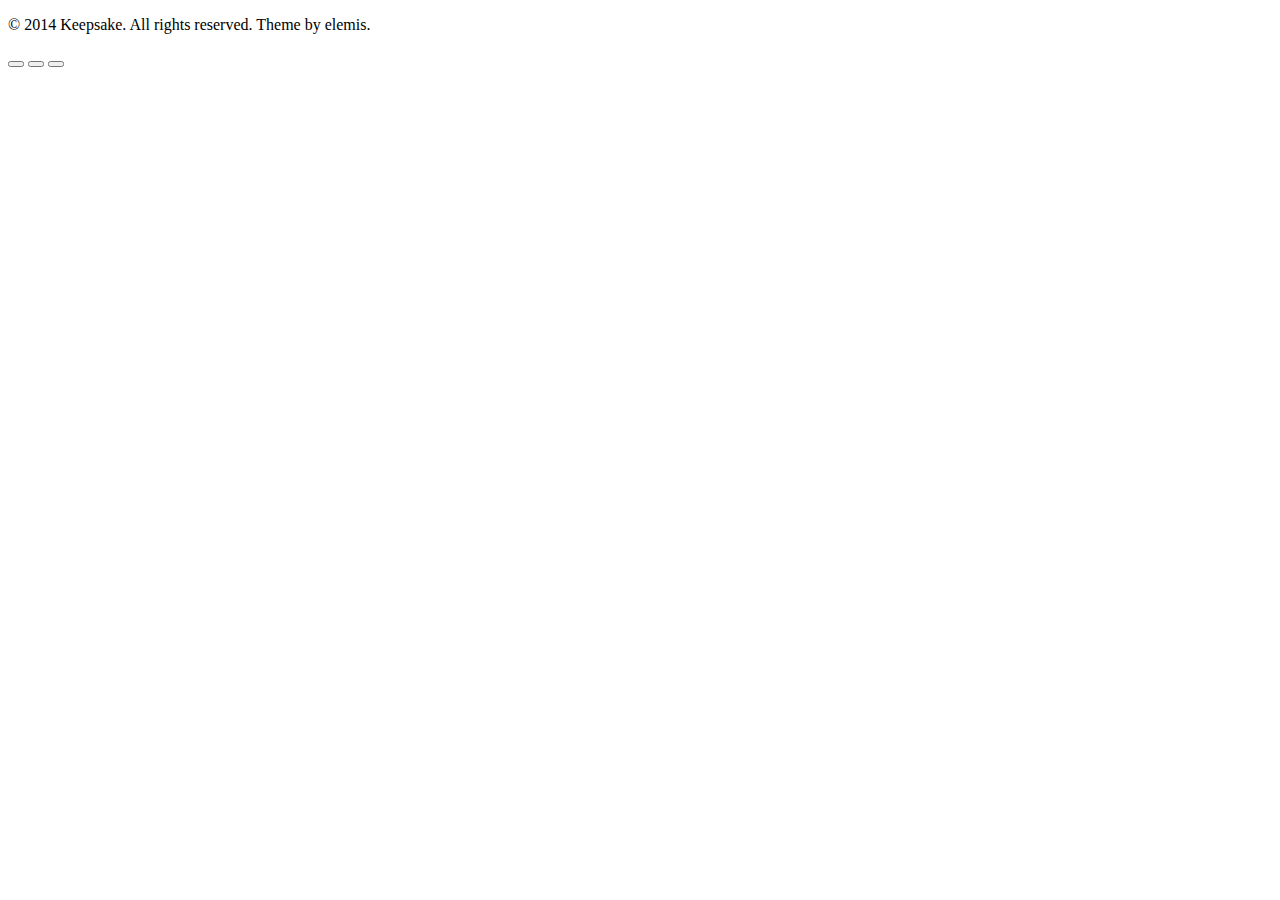
<file: index.footer.partial.html>
<!doctype html>
<html lang="en">
  <head>
    <meta charset="UTF-8" />
    <meta
      name="viewport"
      content="width=device-width, user-scalable=no, initial-scale=1.0, maximum-scale=1.0, minimum-scale=1.0"
    />
    <meta http-equiv="X-UA-Compatible" content="ie=edge" />
    <title>Document</title>
  </head>
  <body>
    <section class="footer">
      <div class="footer__main-container">
        <div class="footer__copyright-container">
          <p class="footer__copyright-text">
            &copy; 2014 Keepsake. All rights reserved. Theme by elemis.
          </p>
        </div>
        <div class="footer__socials-container">
          <button class="footer__socials-btn">
            <a class="footer__socials-btn-link" href="#"></a>
          </button>
          <button class="footer__socials-btn">
            <a class="footer__socials-btn-link" href="#"></a>
          </button>
          <button class="footer__socials-btn">
            <a class="footer__socials-btn-link" href="#"></a>
          </button>
        </div>
      </div>
    </section>
  </body>
</html>
</file>
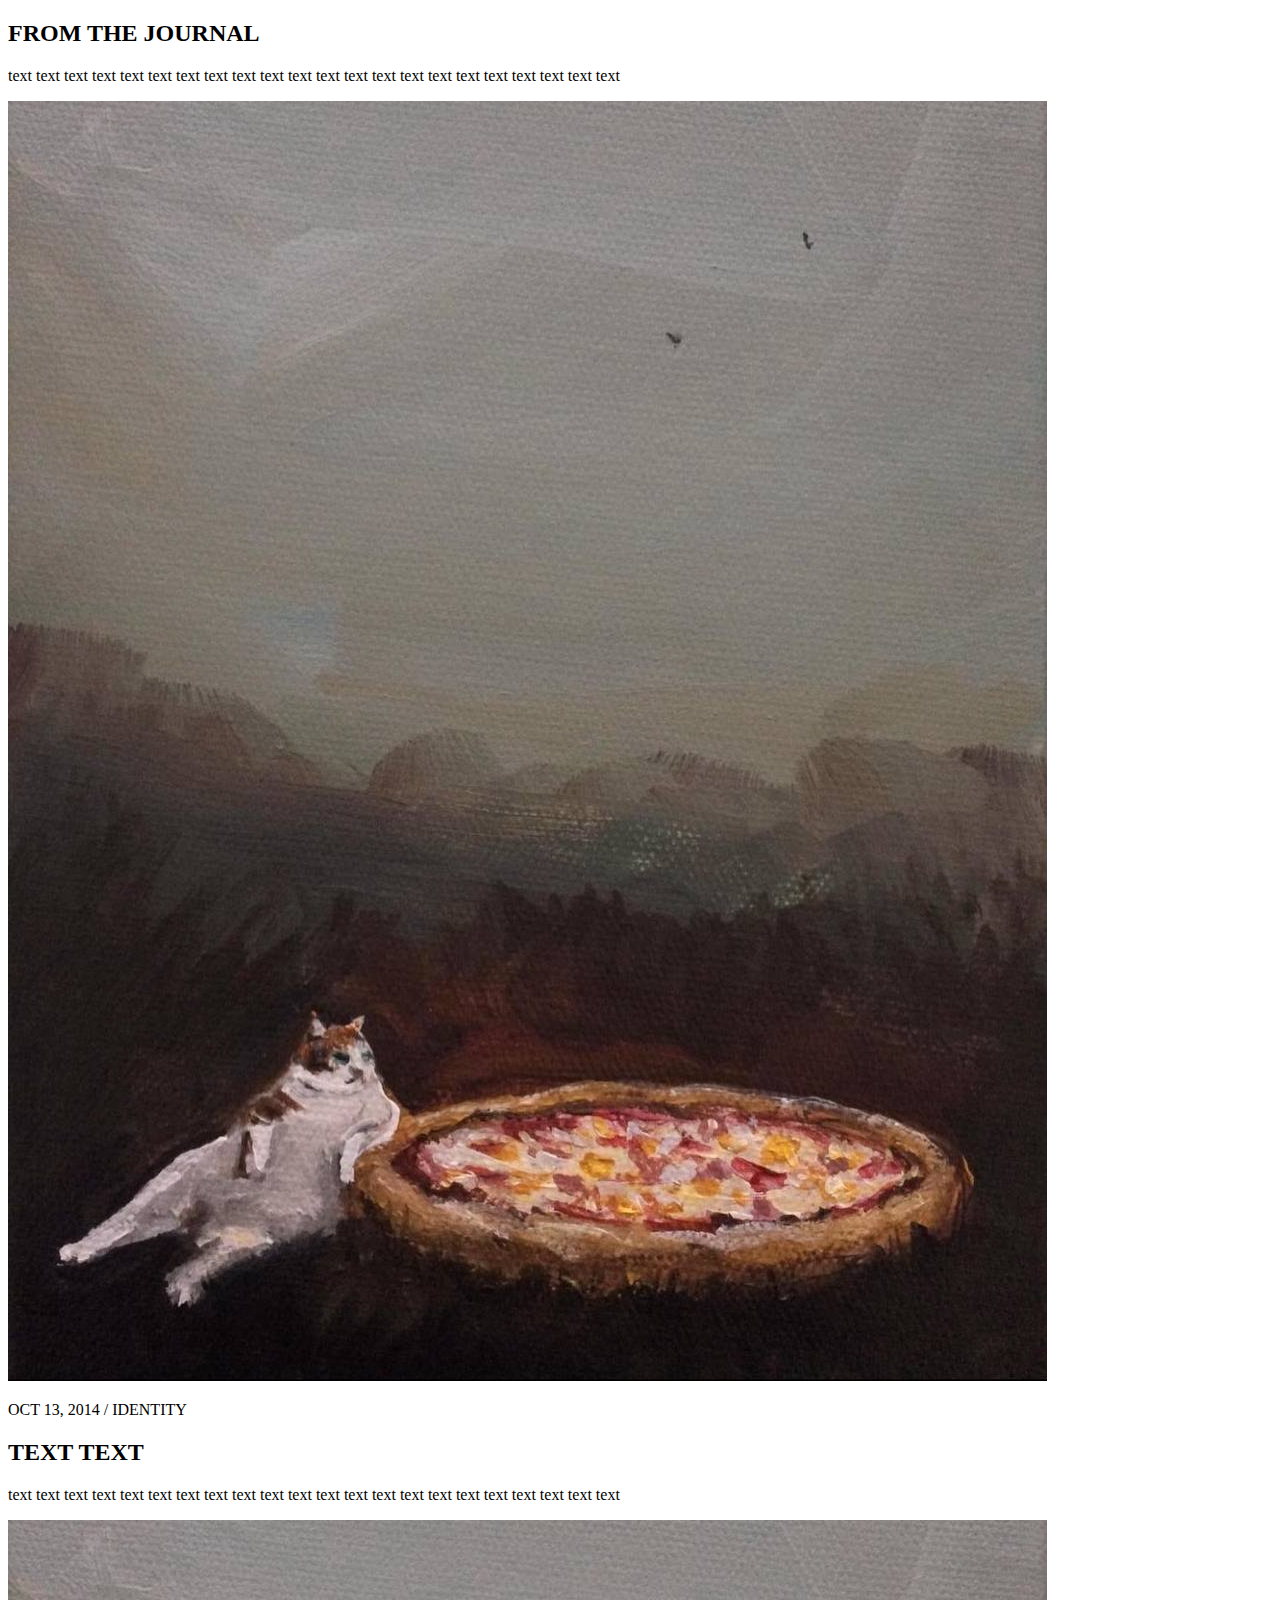
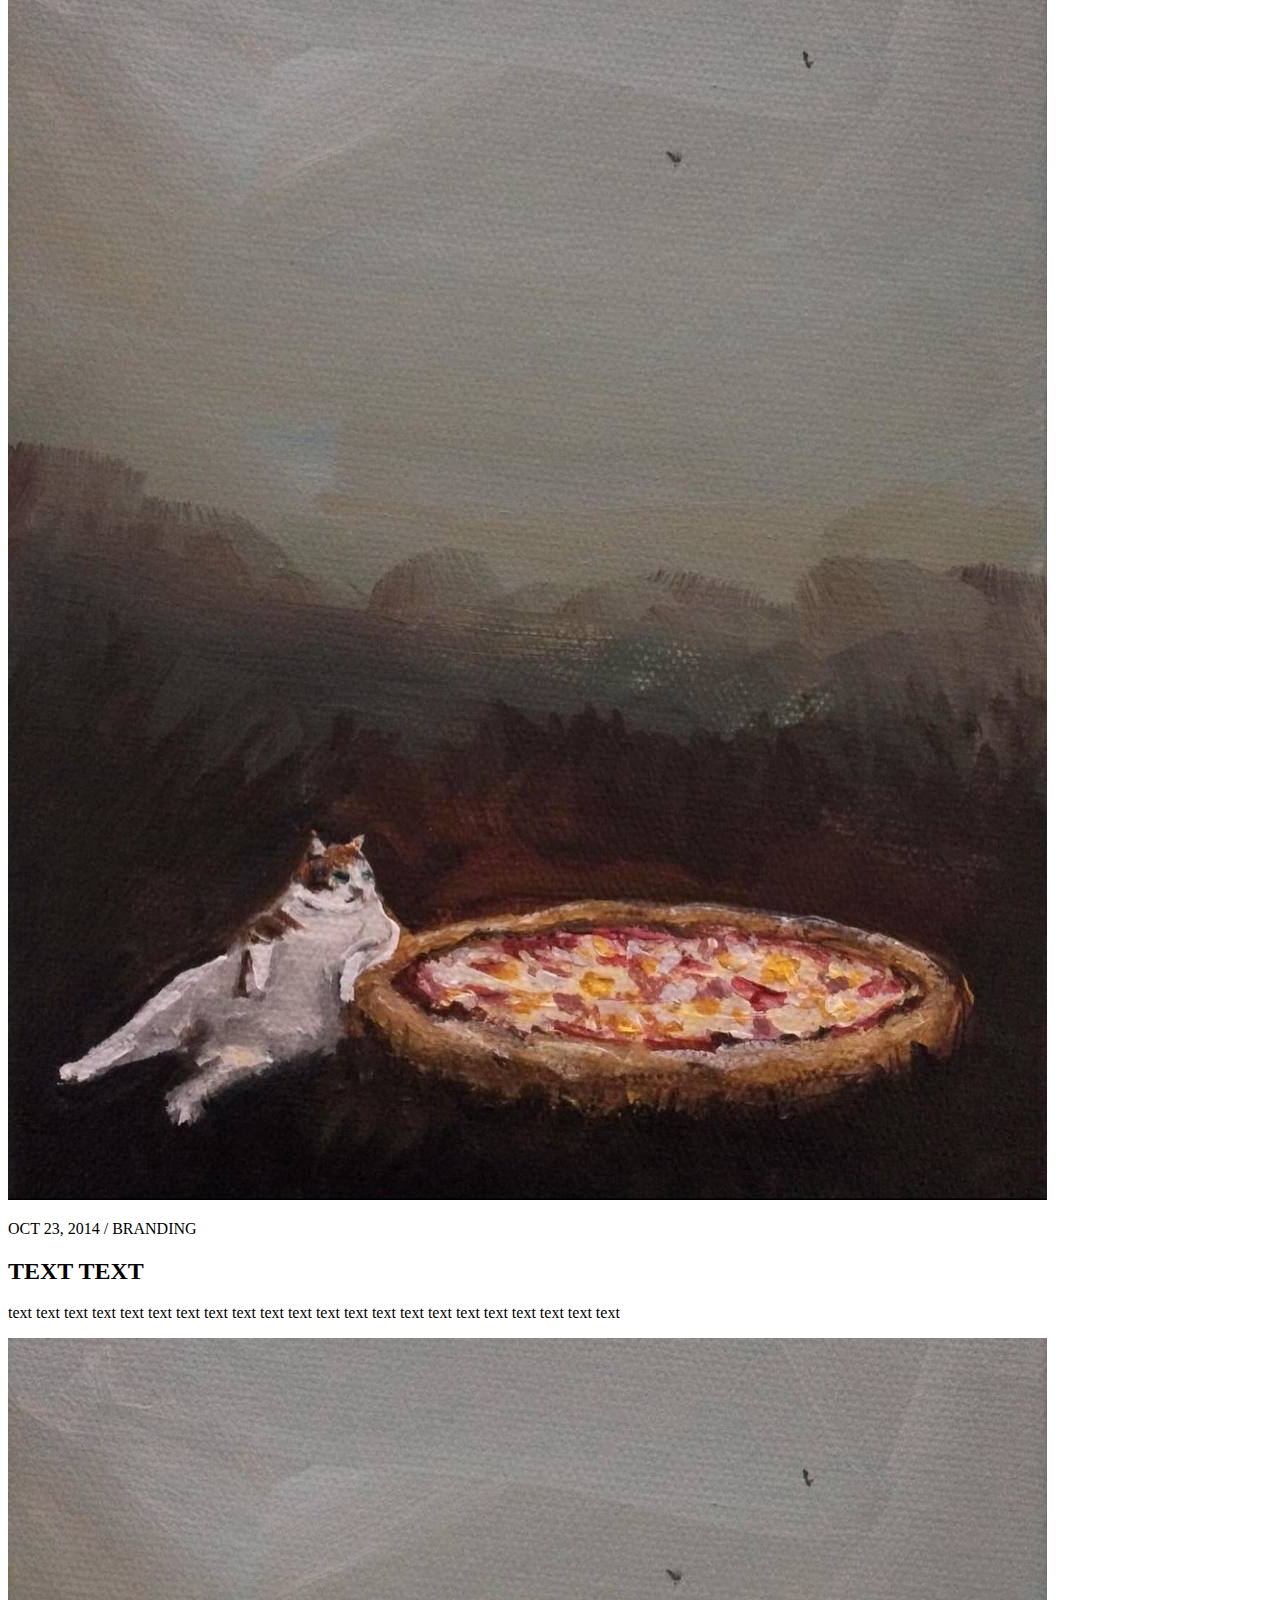
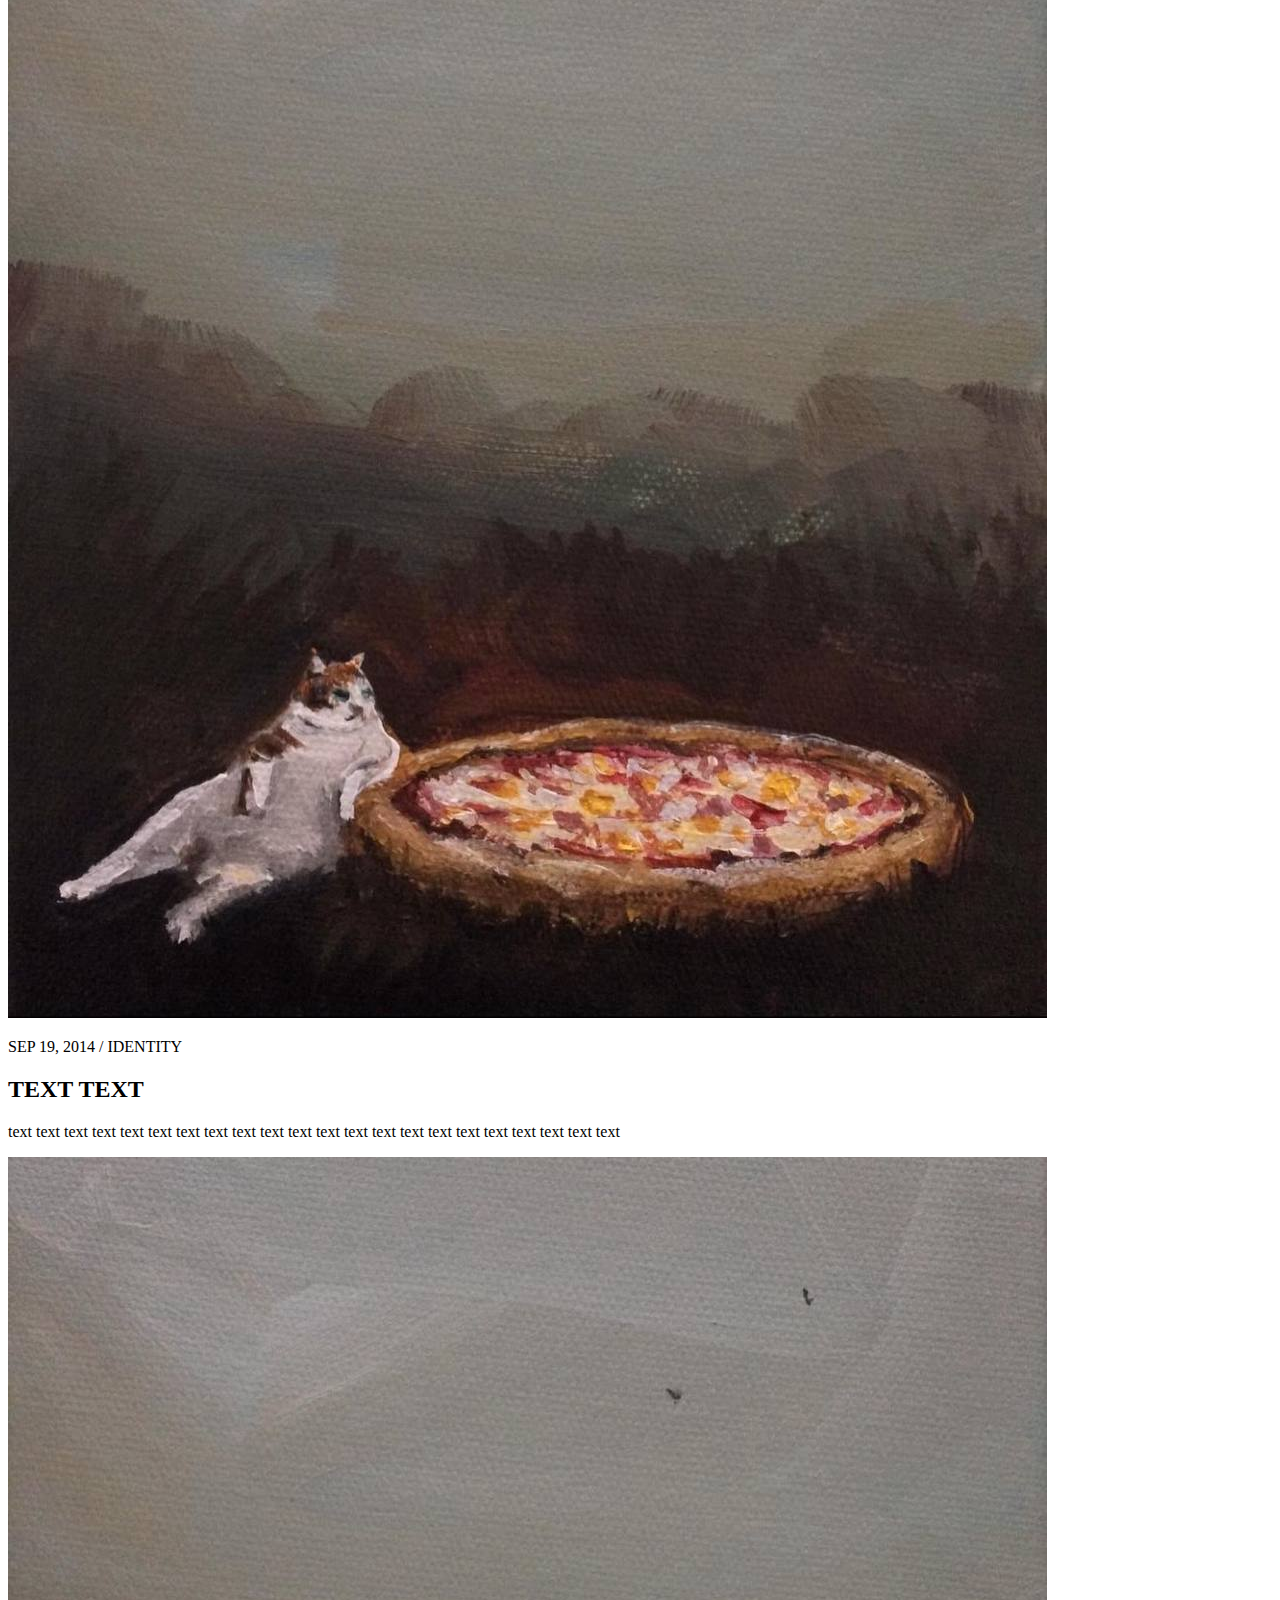
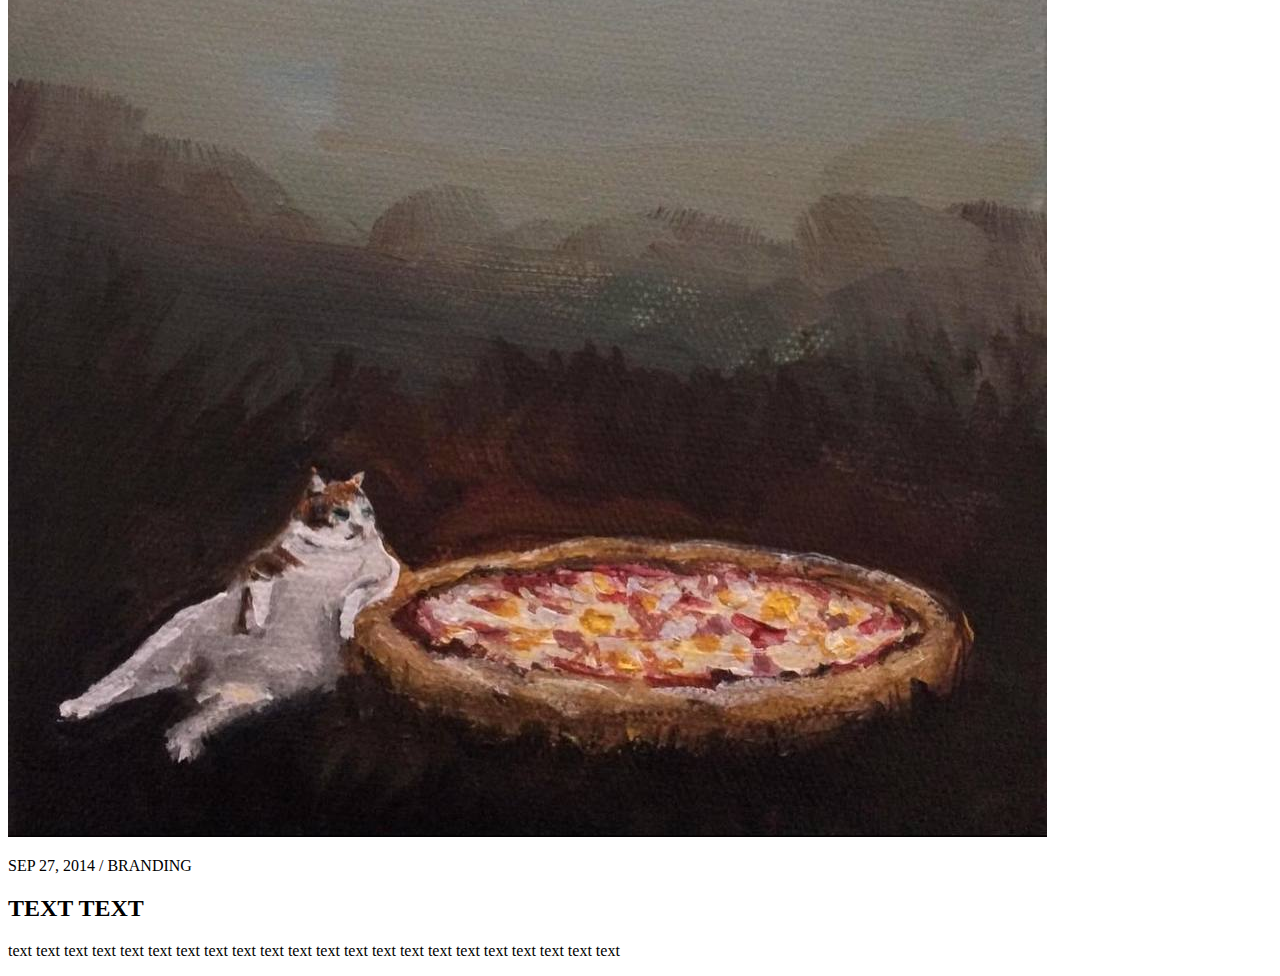
<file: index.from-the-journal.partial.html>
<!doctype html>
<html lang="en">
  <head>
    <meta charset="UTF-8" />
    <meta
      name="viewport"
      content="width=device-width, user-scalable=no, initial-scale=1.0, maximum-scale=1.0, minimum-scale=1.0"
    />
    <meta http-equiv="X-UA-Compatible" content="ie=edge" />
    <title>Document</title>
  </head>
  <body>
    <section class="from-the-journal">
      <div class="from-the-journal__main-container">
        <div class="from-the-journal__text-container">
          <h2 class="from-the-journal__main-text">FROM THE JOURNAL</h2>
          <p class="from-the-journal__secondary-text">
            text text text text text text text text text text text text text text
            text text text text text text text text
          </p>
        </div>

        <div class="from-the-journal__cards-container">
          <div class="from-the-journal__card-inner-container">
            <img class="from-the-journal__card-image" src="pictures/pizza-cat.jpg" alt="card-img" />
            <div class="from-the-journal__card-inner-inner-container">
              <p class="from-the-journal__card-inner-inner-date">
                OCT 13, 2014 / IDENTITY
              </p>
              <h2 class="from-the-journal__card-inner-inner-title">TEXT TEXT</h2>
              <p class="from-the-journal__card-inner-inner-subtitle">
                text text text text text text text text text text text text text
                text text text text text text text text text
              </p>
            </div>
          </div>
          <div class="from-the-journal__card-inner-container">
            <img class="from-the-journal__card-image" src="pictures/pizza-cat.jpg" alt="card-img" />
            <div class="from-the-journal__card-inner-inner-container">
              <p class="from-the-journal__card-inner-inner-date">
                OCT 23, 2014 / BRANDING
              </p>
              <h2 class="from-the-journal__card-inner-inner-title">TEXT TEXT</h2>
              <p class="from-the-journal__card-inner-inner-subtitle">
                text text text text text text text text text text text text text
                text text text text text text text text text
              </p>
            </div>
          </div>
          <div class="from-the-journal__card-inner-container">
            <img class="from-the-journal__card-image" src="pictures/pizza-cat.jpg" alt="card-img" />
            <div class="from-the-journal__card-inner-inner-container">
              <p class="from-the-journal__card-inner-inner-date">
                SEP 19, 2014 / IDENTITY
              </p>
              <h2 class="from-the-journal__card-inner-inner-title">TEXT TEXT</h2>
              <p class="from-the-journal__card-inner-inner-subtitle">
                text text text text text text text text text text text text text
                text text text text text text text text text
              </p>
            </div>
          </div>
          <div class="from-the-journal__card-inner-container">
            <img class="from-the-journal__card-image" src="pictures/pizza-cat.jpg" alt="card-img" />
            <div class="from-the-journal__card-inner-inner-container">
              <p class="from-the-journal__card-inner-inner-date">
                SEP 27, 2014 / BRANDING
              </p>
              <h2 class="from-the-journal__card-inner-inner-title">TEXT TEXT</h2>
              <p class="from-the-journal__card-inner-inner-subtitle">
                text text text text text text text text text text text text text
                text text text text text text text text text
              </p>
            </div>
          </div>
        </div>
      </div>
    </section>
  </body>
</html>
</file>
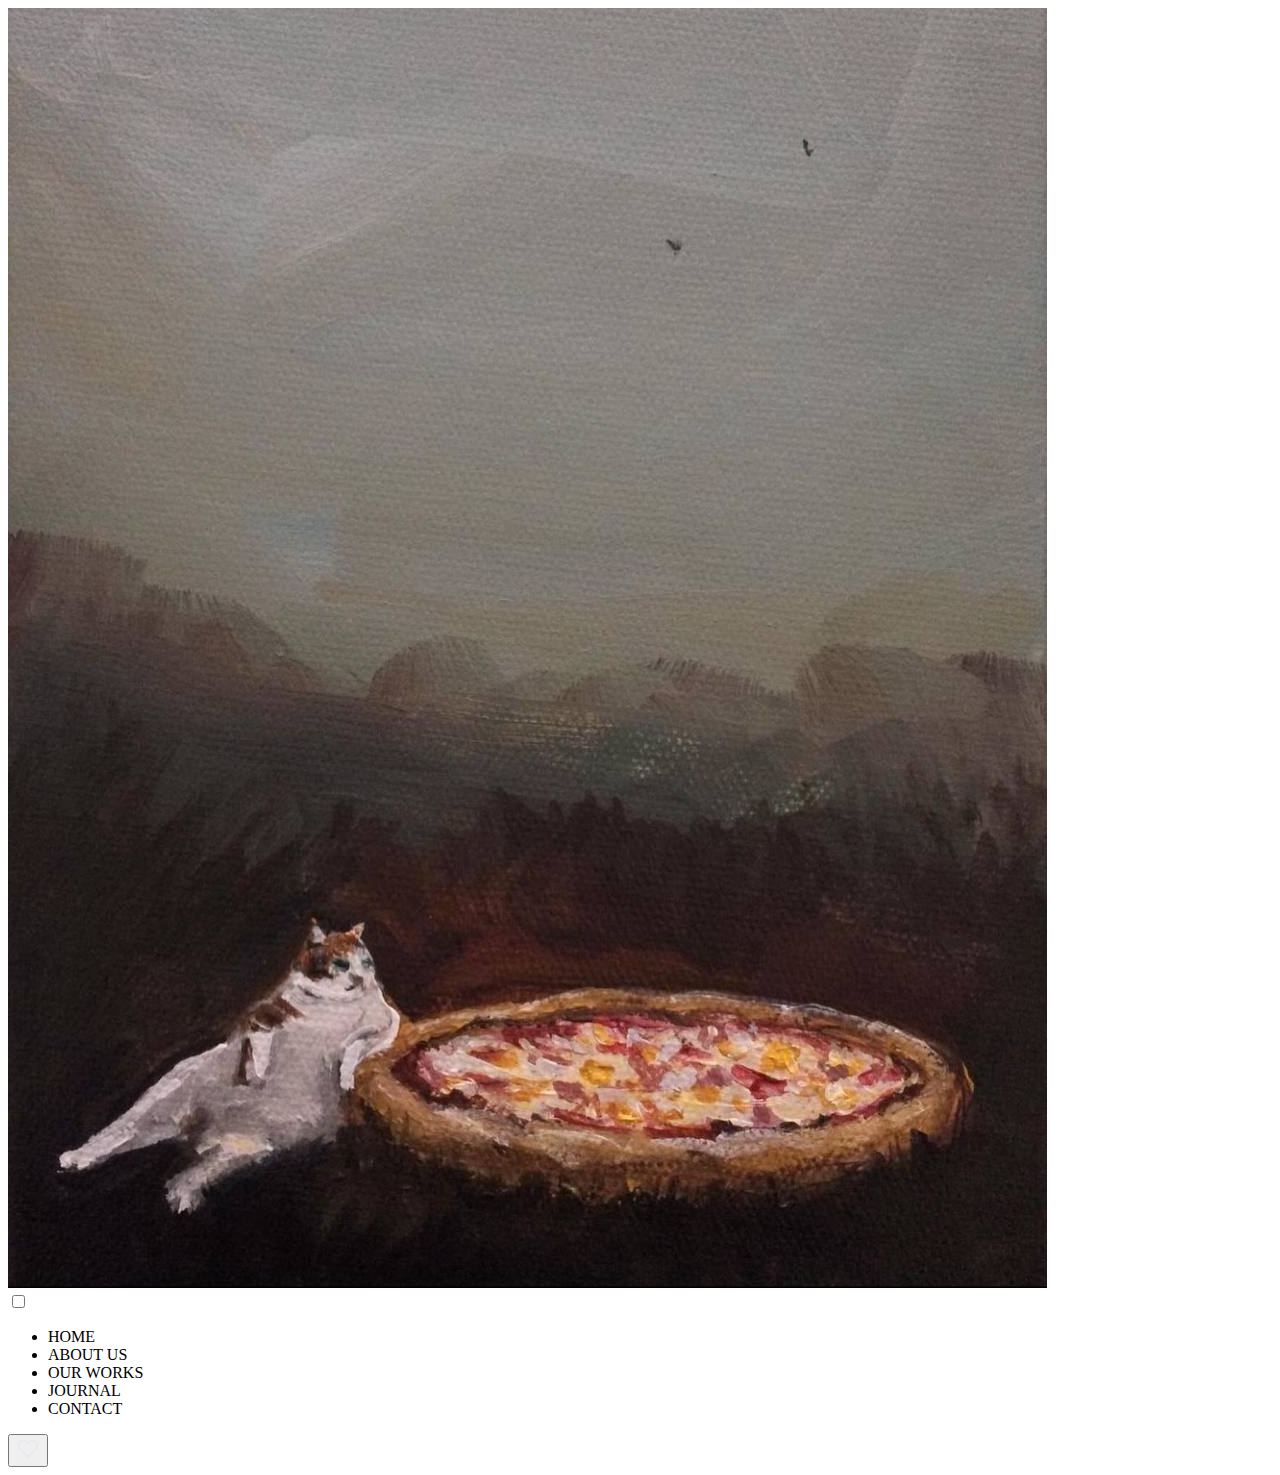
<file: index.header.partial.html>
<!doctype html>
<html lang="en">
  <head>
    <meta charset="UTF-8" />
    <meta
      name="viewport"
      content="width=device-width, user-scalable=no, initial-scale=1.0, maximum-scale=1.0, minimum-scale=1.0"
    />
    <meta http-equiv="X-UA-Compatible" content="ie=edge" />
    <title>Document</title>
  </head>
  <body>
    <section class="header">
      <div class="header__main-container">
        <div class="header__logo-container">
          <img
            class="header__logo"
            src="pictures/pizza-cat.jpg"
            alt="cat-logo"
          />
        </div>
        <div class="header__burger-menu-container">
          <input type="checkbox" id="burger-menu" />
          <label class="header__burger-menu-label" for="burger-menu">
              <span id="1-line" class="header__burger-menu-span top"></span>
              <span id="2-line" class="header__burger-menu-span middle"></span>
              <span id="3-line" class="header__burger-menu-span bottom"></span>
          </label>
          <div class="header__nav-bar-container">
            <ul class="header__nav-bar">
              <li class="header__nav-bar-element">HOME</li>
              <li class="header__nav-bar-element">ABOUT US</li>
              <li class="header__nav-bar-element">OUR WORKS</li>
              <li class="header__nav-bar-element">JOURNAL</li>
              <li class="header__nav-bar-element">CONTACT</li>
            </ul>
            <div class="header__nav-bar-element-btn-container">
              <button class="header__nav-bar-element-btn">
                <img
                  class="header__nav-bar-element-btn-image"
                  src="pictures/favorite_24dp_E8EAED_FILL0_wght400_GRAD0_opsz24.svg"
                  alt="heart-svg"
                />
              </button>
            </div>
          </div>
        </div>
      </div>
    </section>
  </body>
  <script src="js/script.js"></script>
</html>
</file>
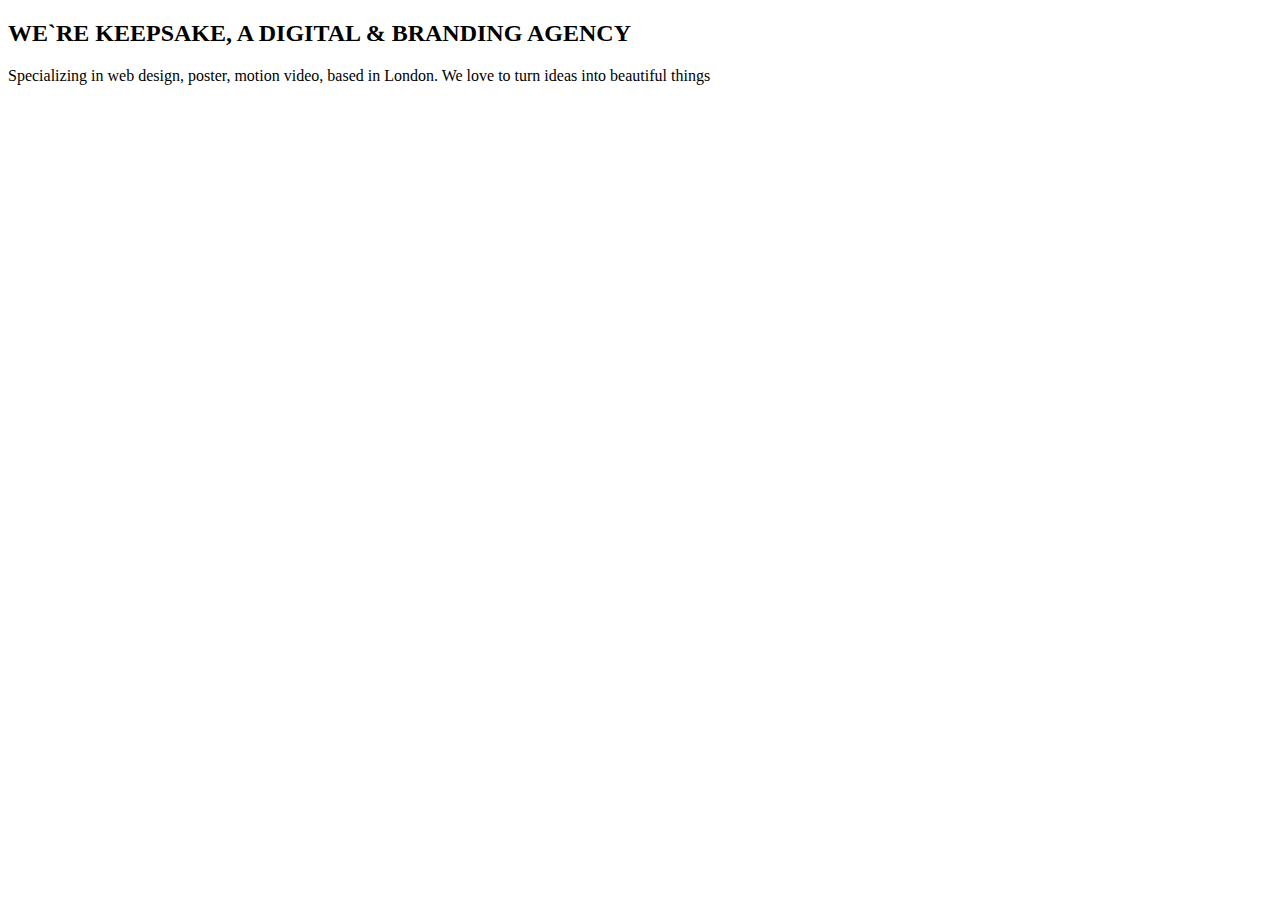
<file: index.title.partial.html>
<!doctype html>
<html lang="en">
  <head>
    <meta charset="UTF-8" />
    <meta
      name="viewport"
      content="width=device-width, user-scalable=no, initial-scale=1.0, maximum-scale=1.0, minimum-scale=1.0"
    />
    <meta http-equiv="X-UA-Compatible" content="ie=edge" />
    <title>Document</title>
  </head>
  <body>
    <section class="title">
      <div class="title__main-container">
        <div class="title__main-text-container">
          <h2 class="title__main-text">
            WE`RE KEEPSAKE, A DIGITAL & BRANDING AGENCY
          </h2>
        </div>
        <div class="title__secondary-text-container">
          <p class="title__secondary-text">
            Specializing in web design, poster, motion video, based in London.
            We love to turn ideas into beautiful things
          </p>
        </div>
      </div>
    </section>
  </body>
</html>
</file>
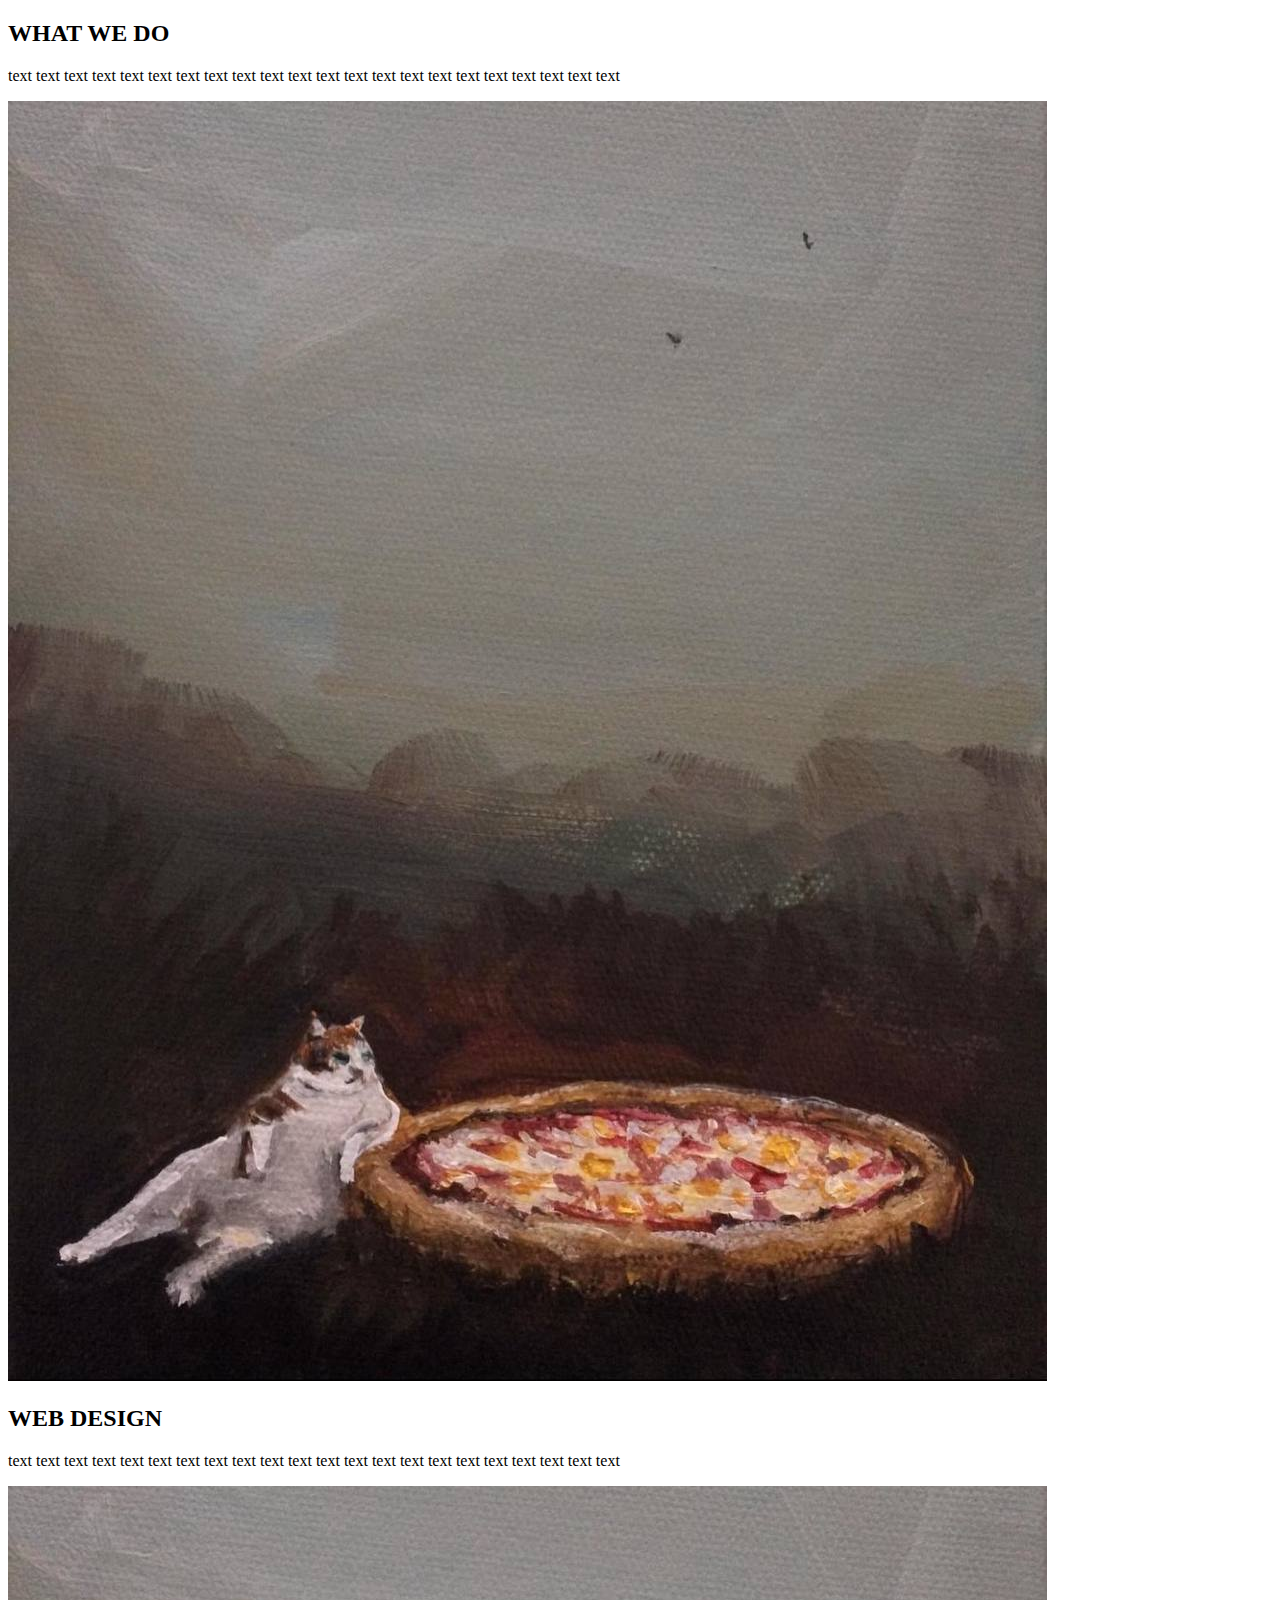
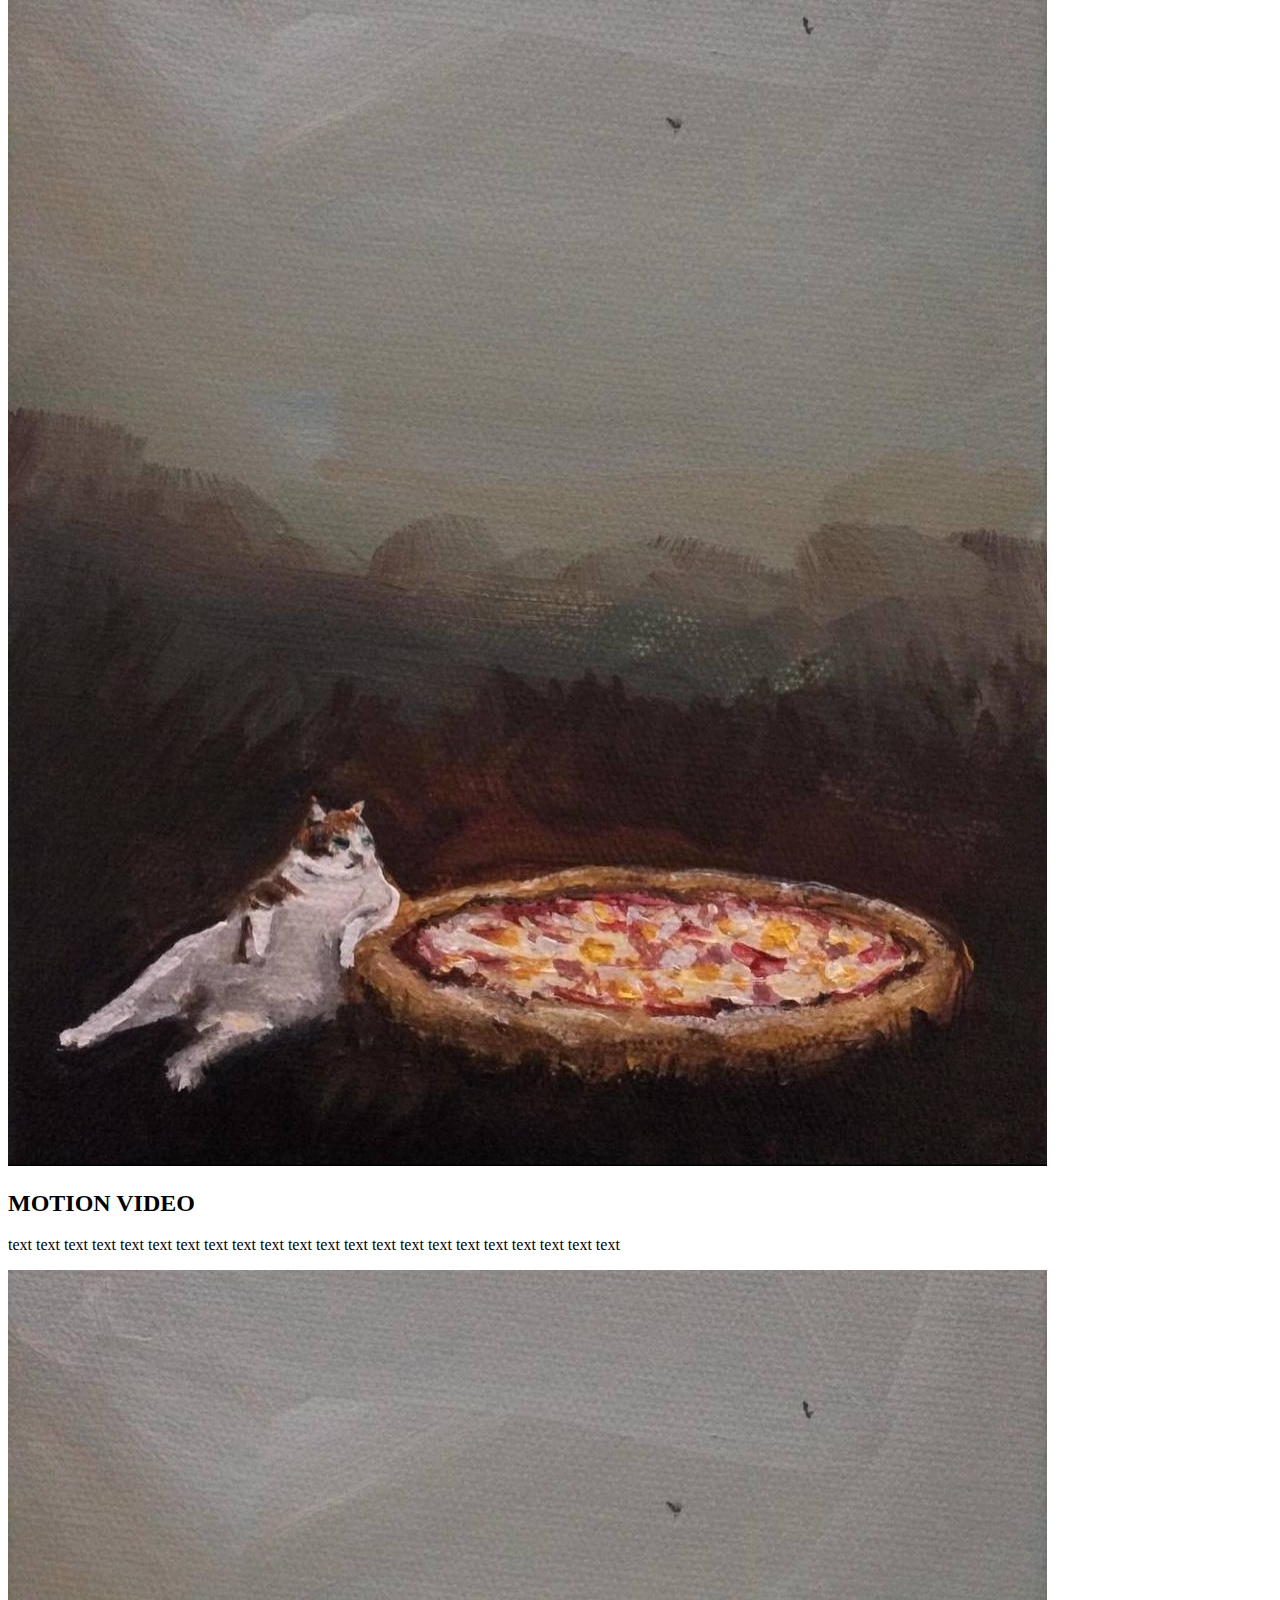
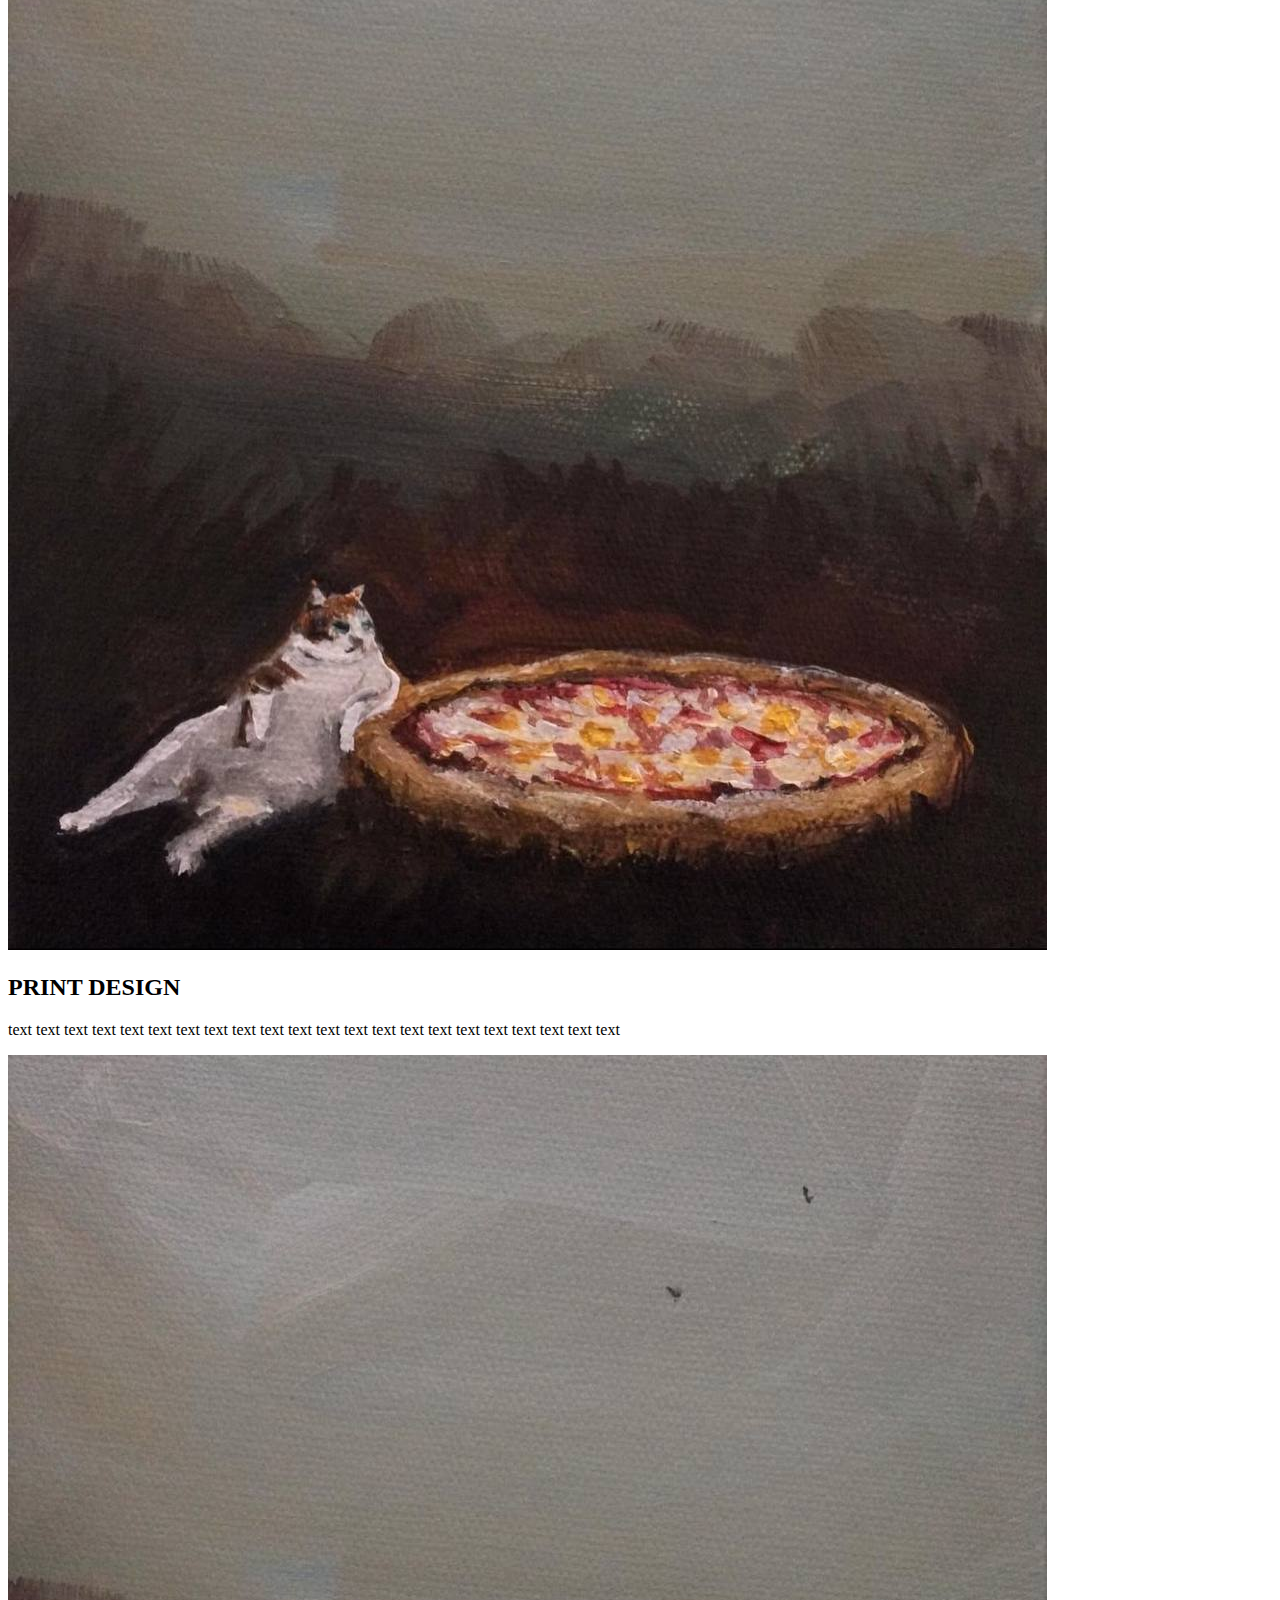
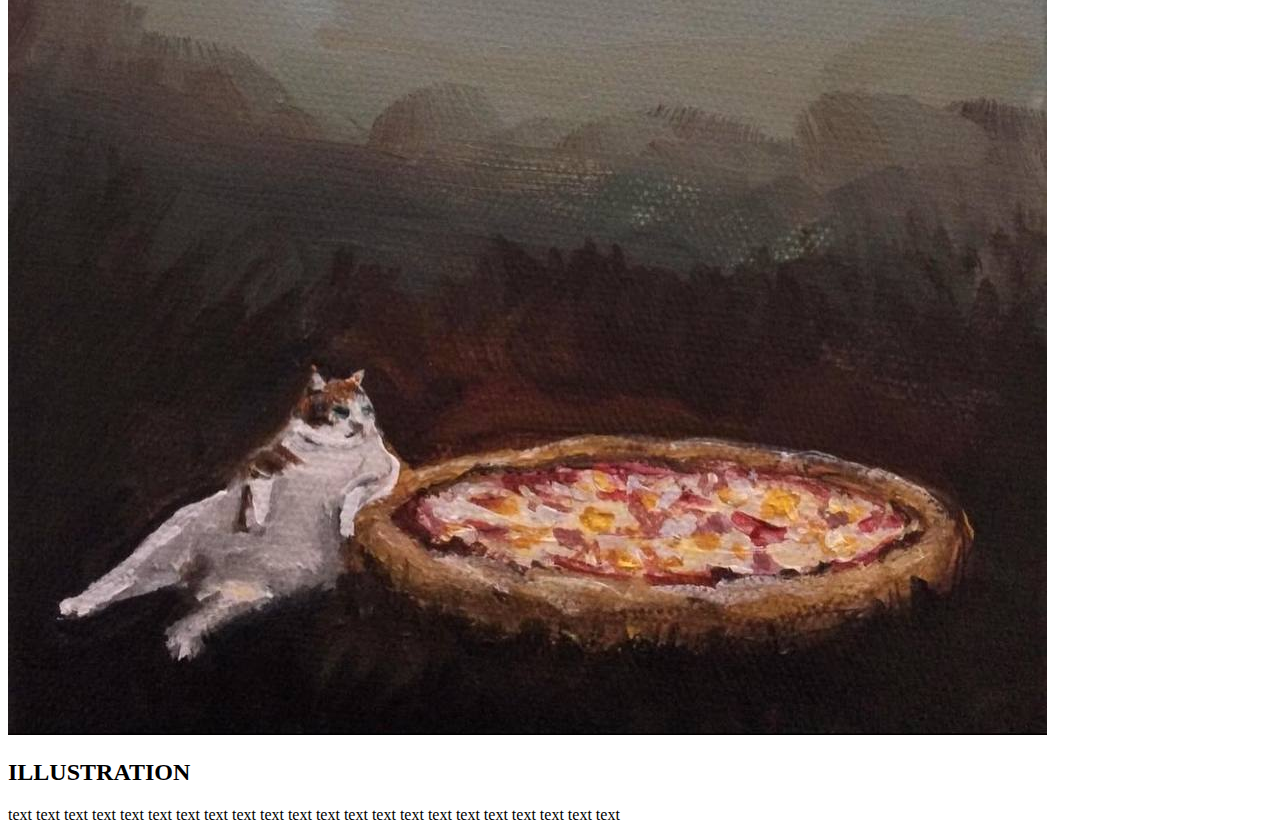
<file: index.what-we-do.partial.html>
<!doctype html>
<html lang="en">
  <head>
    <meta charset="UTF-8" />
    <meta
      name="viewport"
      content="width=device-width, user-scalable=no, initial-scale=1.0, maximum-scale=1.0, minimum-scale=1.0"
    />
    <meta http-equiv="X-UA-Compatible" content="ie=edge" />
    <title>Document</title>
  </head>
  <body>
    <section class="what-we-do">
      <div class="what-we-do__main-container">
        <div class="what-we-do__main-text-container">
          <h2 class="what-we-do__main-text">WHAT WE DO</h2>
          <p class="what-we-do__secondary-text">
            text text text text text text text text text text text text text text
            text text text text text text text text
          </p>
        </div>
        <div class="what-we-do__cards-container">
          <div class="what-we-do__card">
            <img class="what-we-do__card-img" src="pictures/pizza-cat.jpg" alt="card-pic" />
            <h2 class="what-we-do__card-title">WEB DESIGN</h2>
            <p class="what-we-do__card-subtitle">
              text text text text text text text text text text text text text
              text text text text text text text text text
            </p>
          </div>
          <div class="what-we-do__card">
            <img class="what-we-do__card-img" src="pictures/pizza-cat.jpg" alt="card-pic" />
            <h2 class="what-we-do__card-title">MOTION VIDEO</h2>
            <p class="what-we-do__card-subtitle">
              text text text text text text text text text text text text text
              text text text text text text text text text
            </p>
          </div>
          <div class="what-we-do__card">
            <img class="what-we-do__card-img" src="pictures/pizza-cat.jpg" alt="card-pic" />
            <h2 class="what-we-do__card-title">PRINT DESIGN</h2>
            <p class="what-we-do__card-subtitle">
              text text text text text text text text text text text text text
              text text text text text text text text text
            </p>
          </div>
          <div class="what-we-do__card">
            <img class="what-we-do__card-img" src="pictures/pizza-cat.jpg" alt="card-pic" />
            <h2 class="what-we-do__card-title">ILLUSTRATION</h2>
            <p class="what-we-do__card-subtitle">
              text text text text text text text text text text text text text
              text text text text text text text text text
            </p>
          </div>
        </div>
      </div>
    </section>
  </body>
</html>
</file>
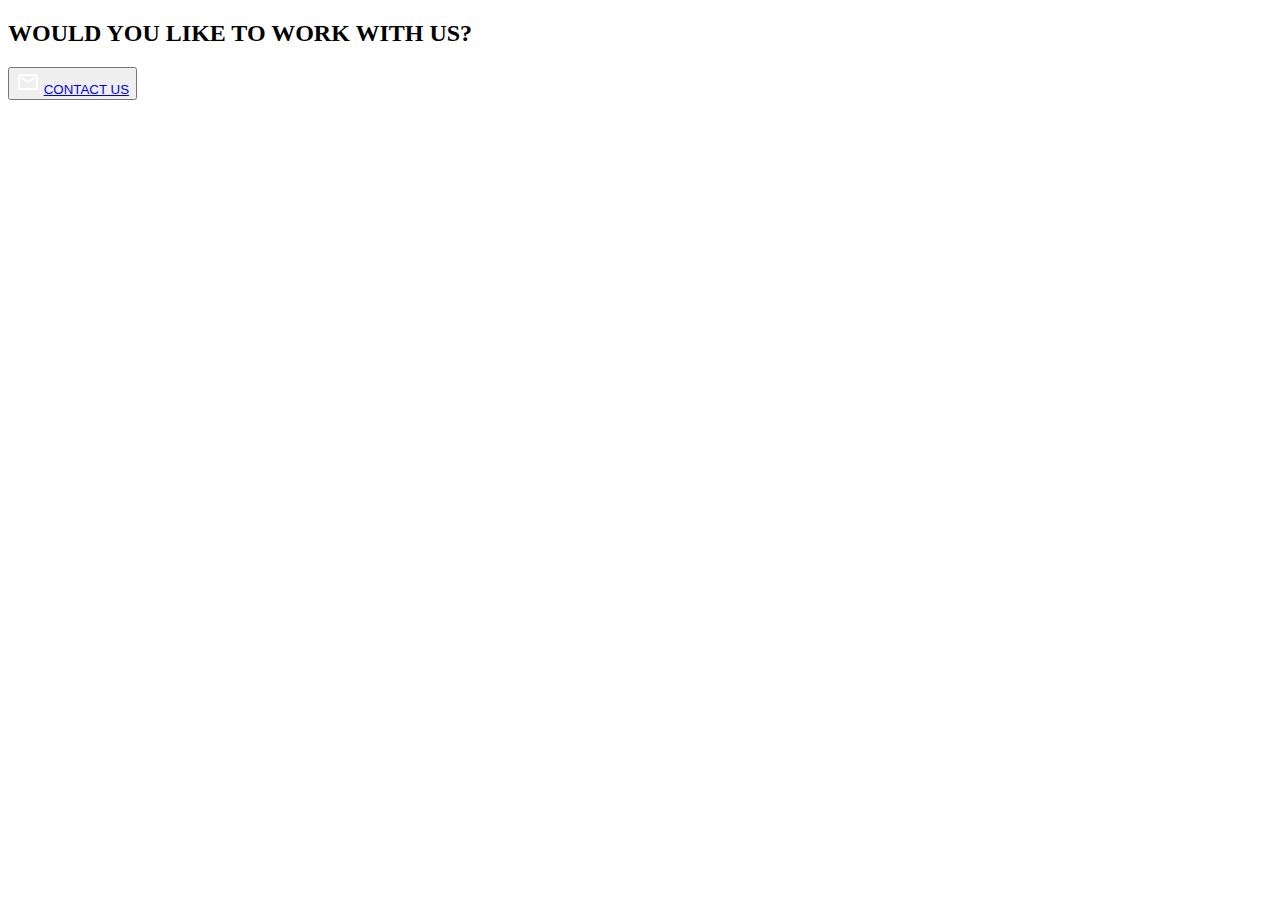
<file: index.work-with-us.partial.html>
<!doctype html>
<html lang="en">
  <head>
    <meta charset="UTF-8" />
    <meta
      name="viewport"
      content="width=device-width, user-scalable=no, initial-scale=1.0, maximum-scale=1.0, minimum-scale=1.0"
    />
    <meta http-equiv="X-UA-Compatible" content="ie=edge" />
    <title>Document</title>
  </head>
  <body>
    <section class="work-with-us">
      <div class="work-with-us__main-container">
        <div class="work-with-us__elements-container">
          <h2 class="work-with-us__main-text">
            WOULD YOU LIKE TO WORK WITH US?
          </h2>
        </div>
        <div class="work-with-us__btn-container">
          <button class="work-with-us__btn">
            <img
              class="work-with-us__btn-image"
              src="pictures/mail_24dp_FFFFFF_FILL0_wght400_GRAD0_opsz24.svg"
              alt="mail"
            />
            <a class="work-with-us__btn-link" href="#">CONTACT US</a>
          </button>
        </div>
      </div>
    </section>
  </body>
</html>
</file>
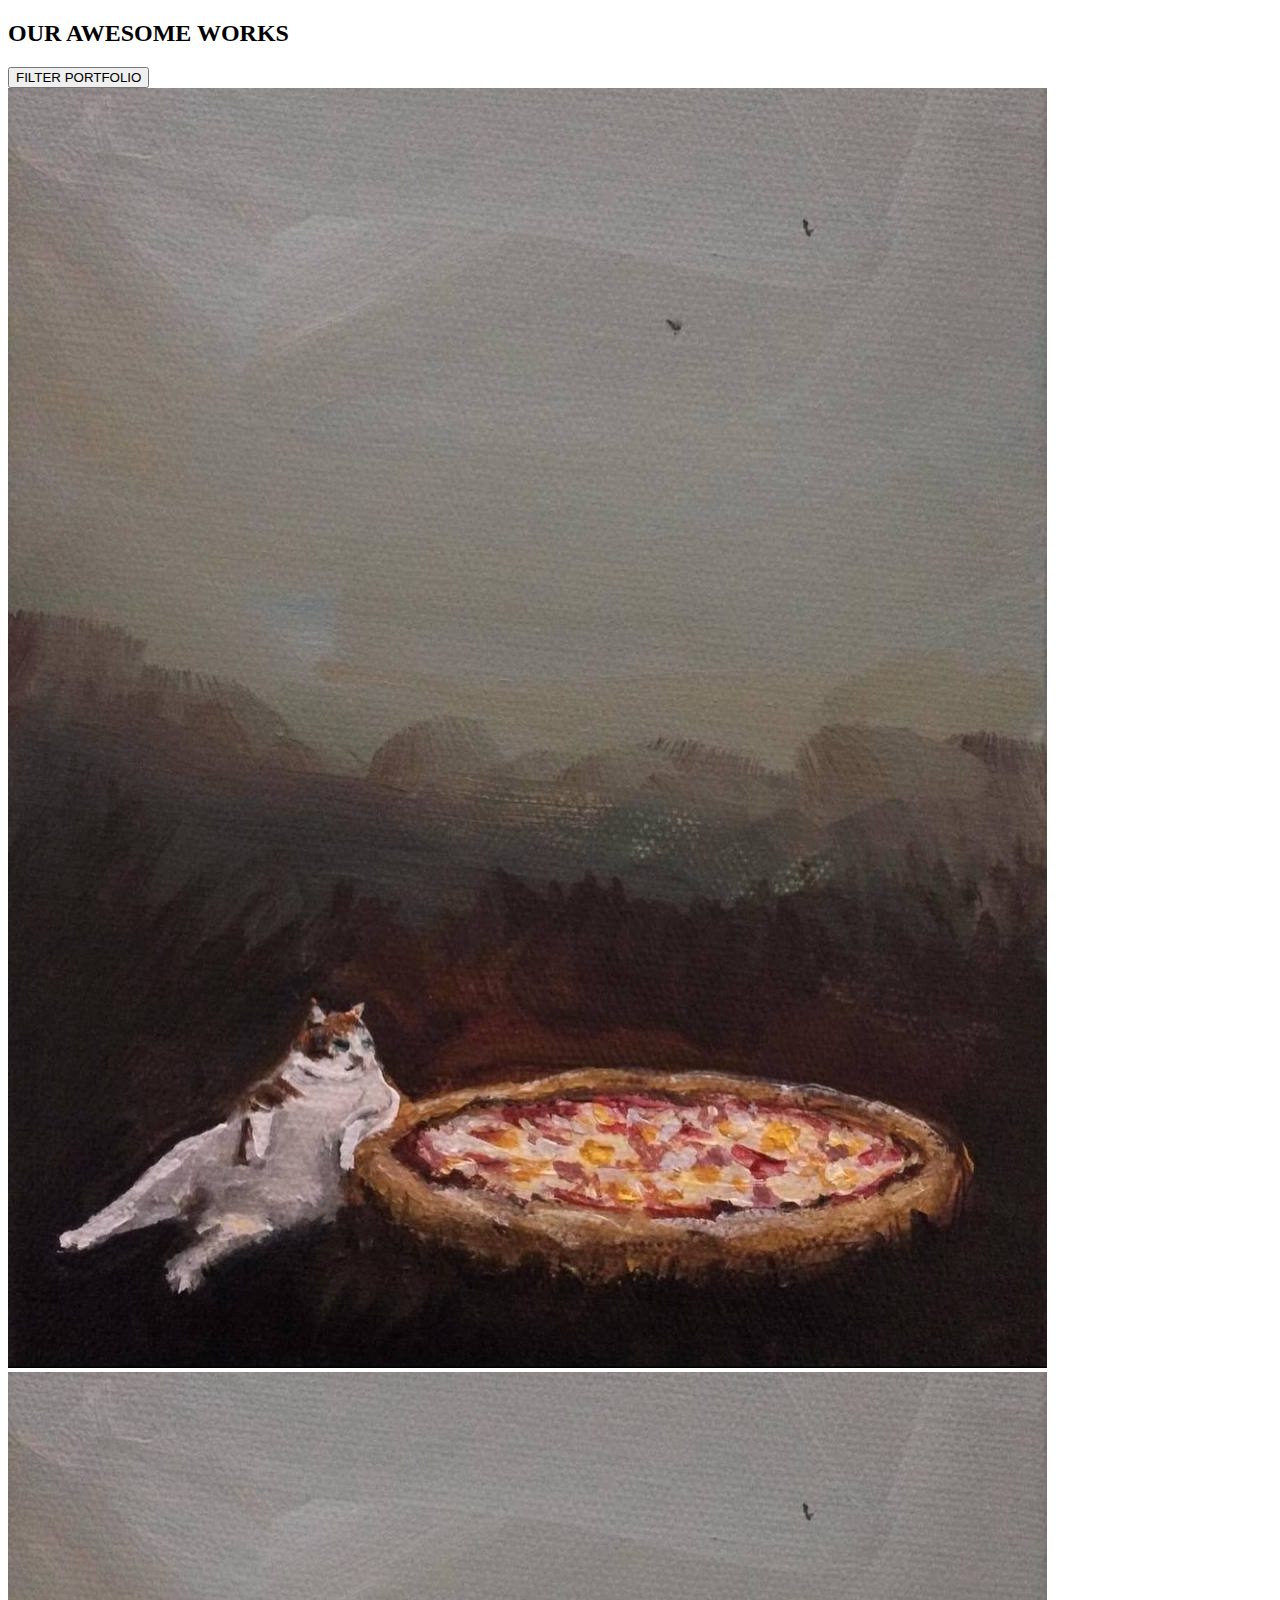
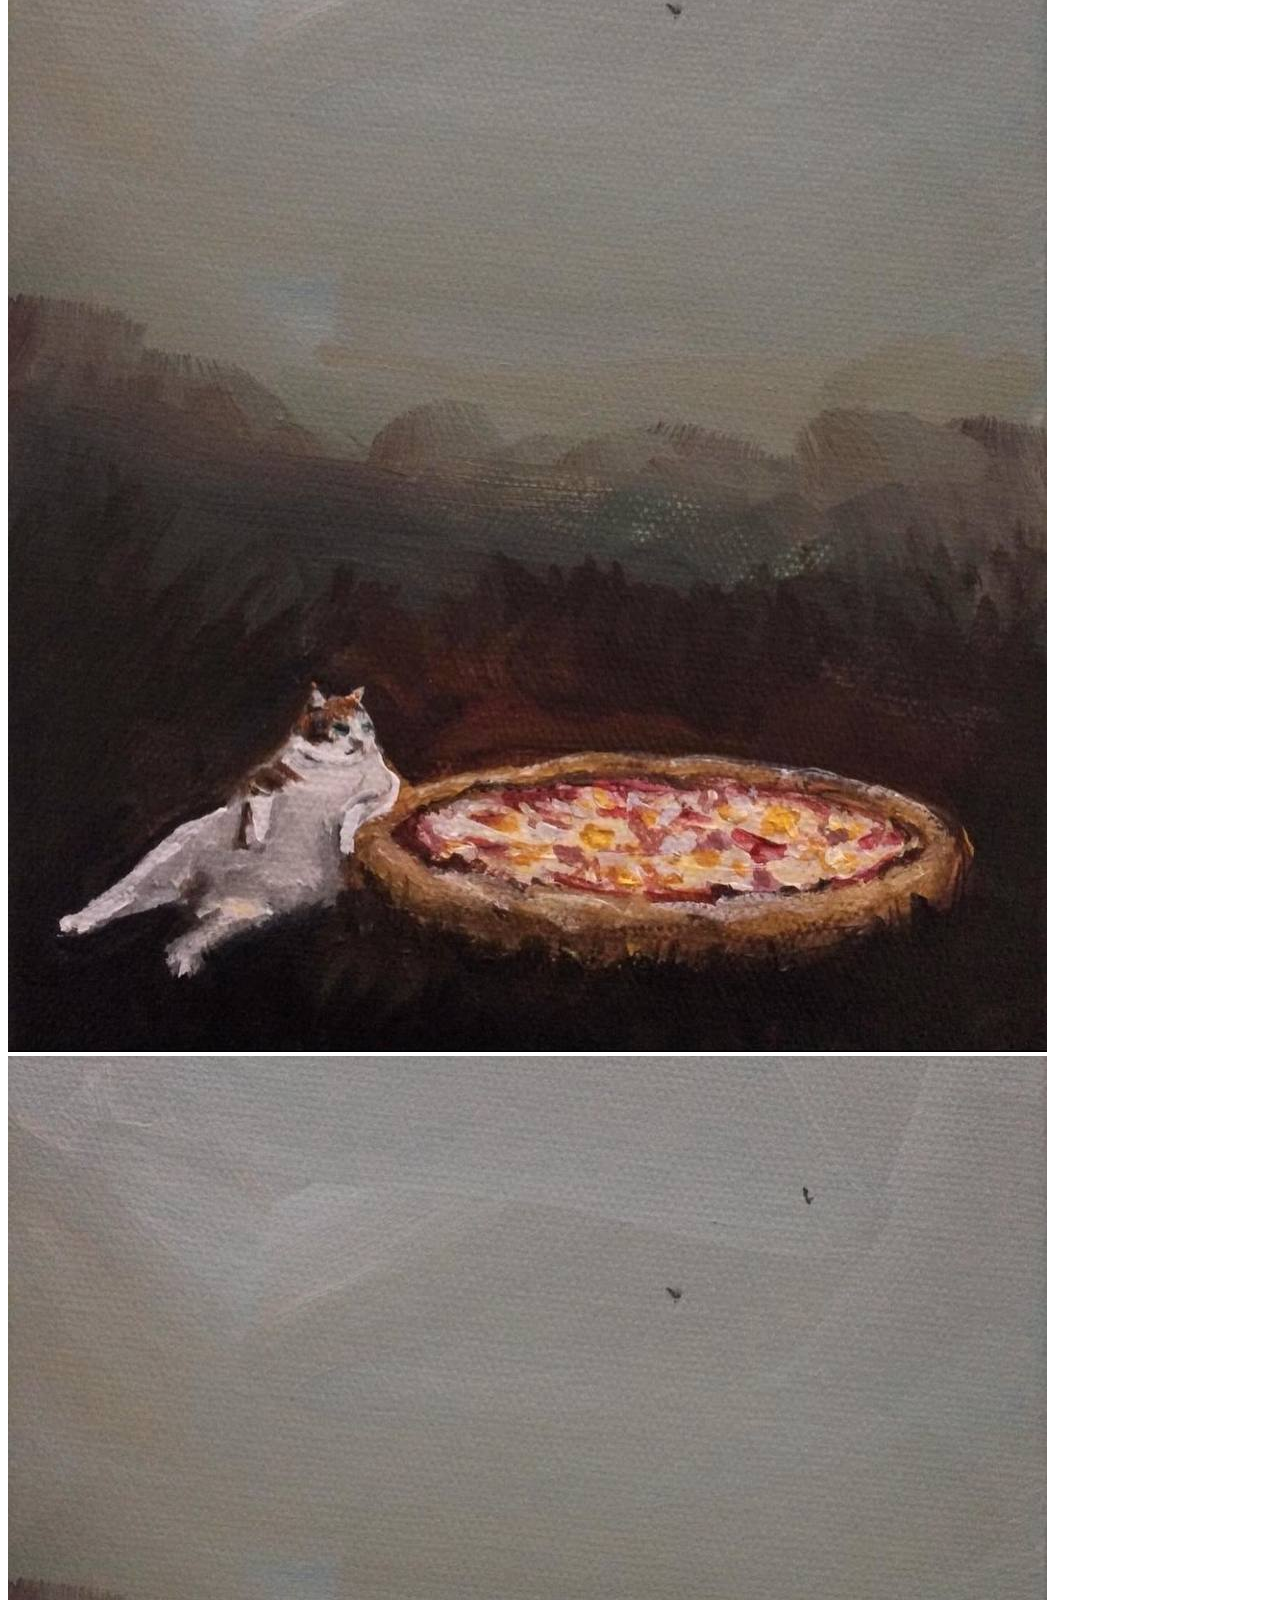
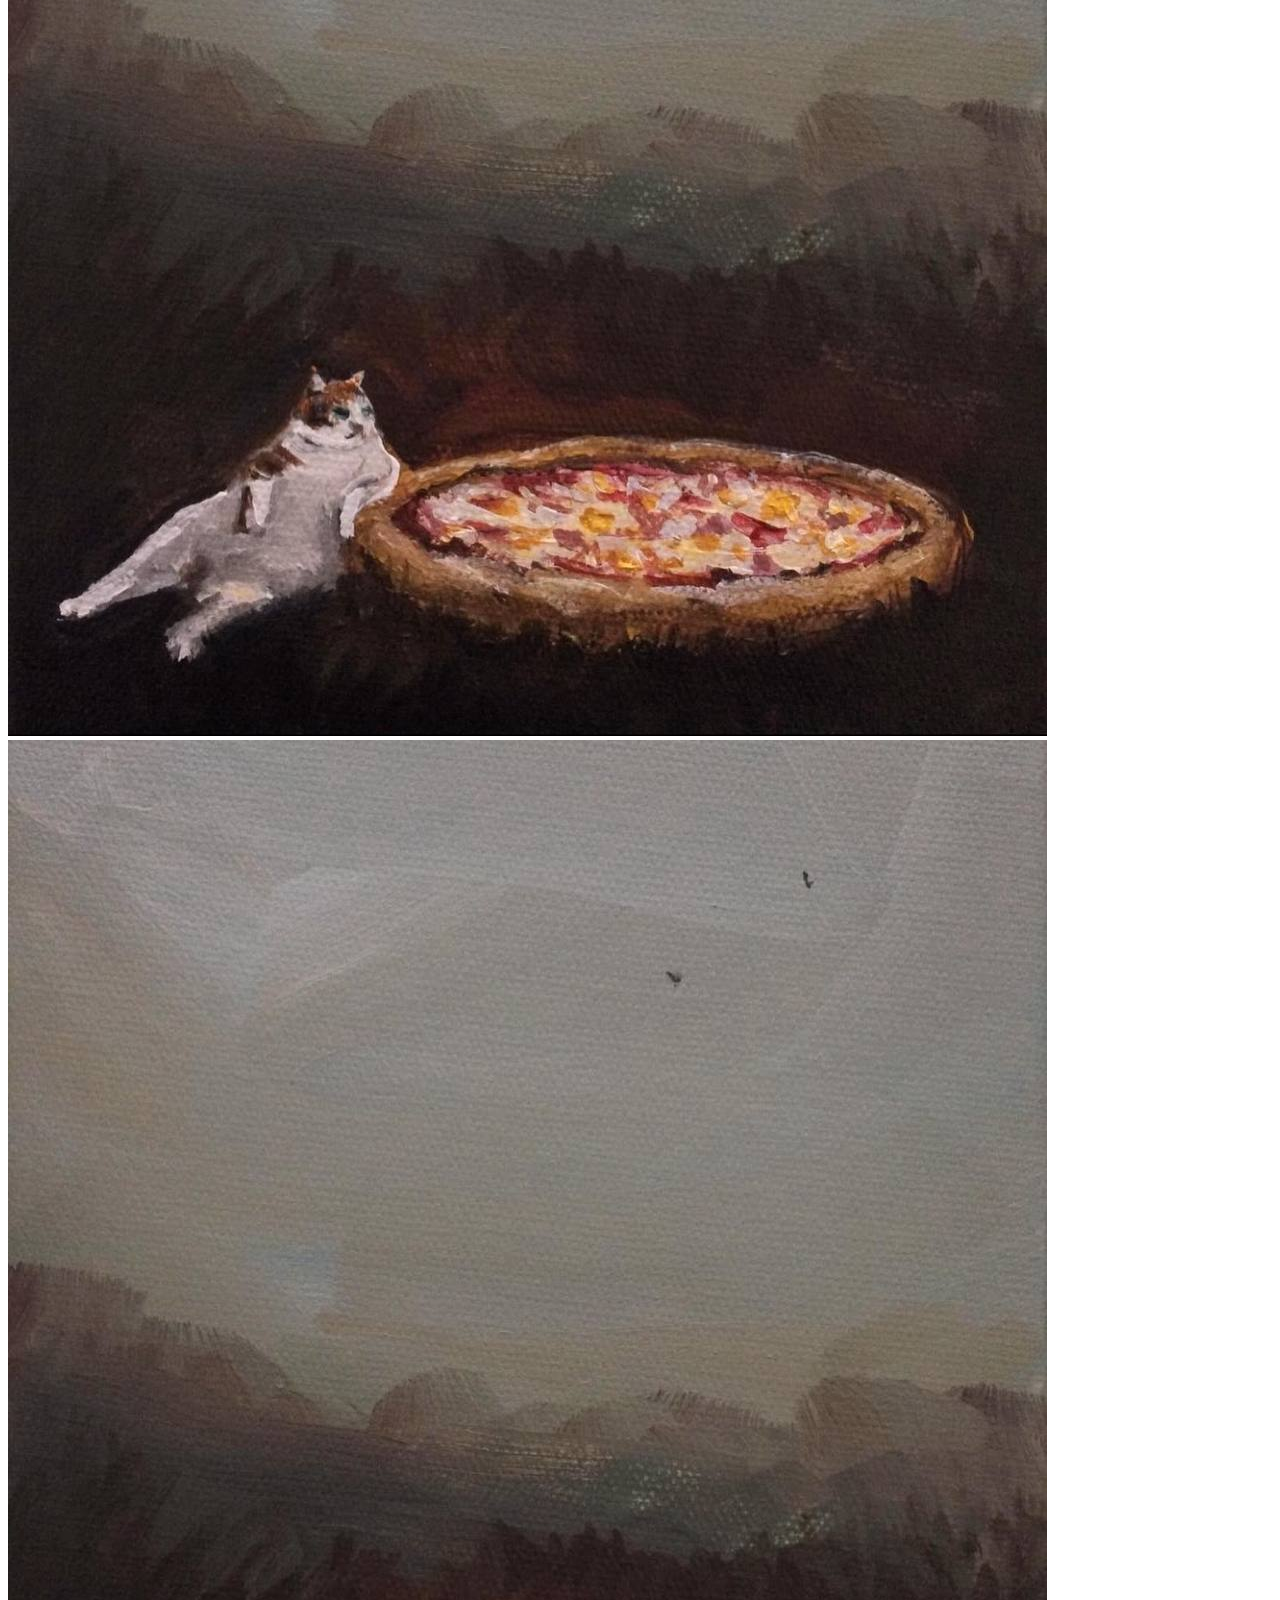
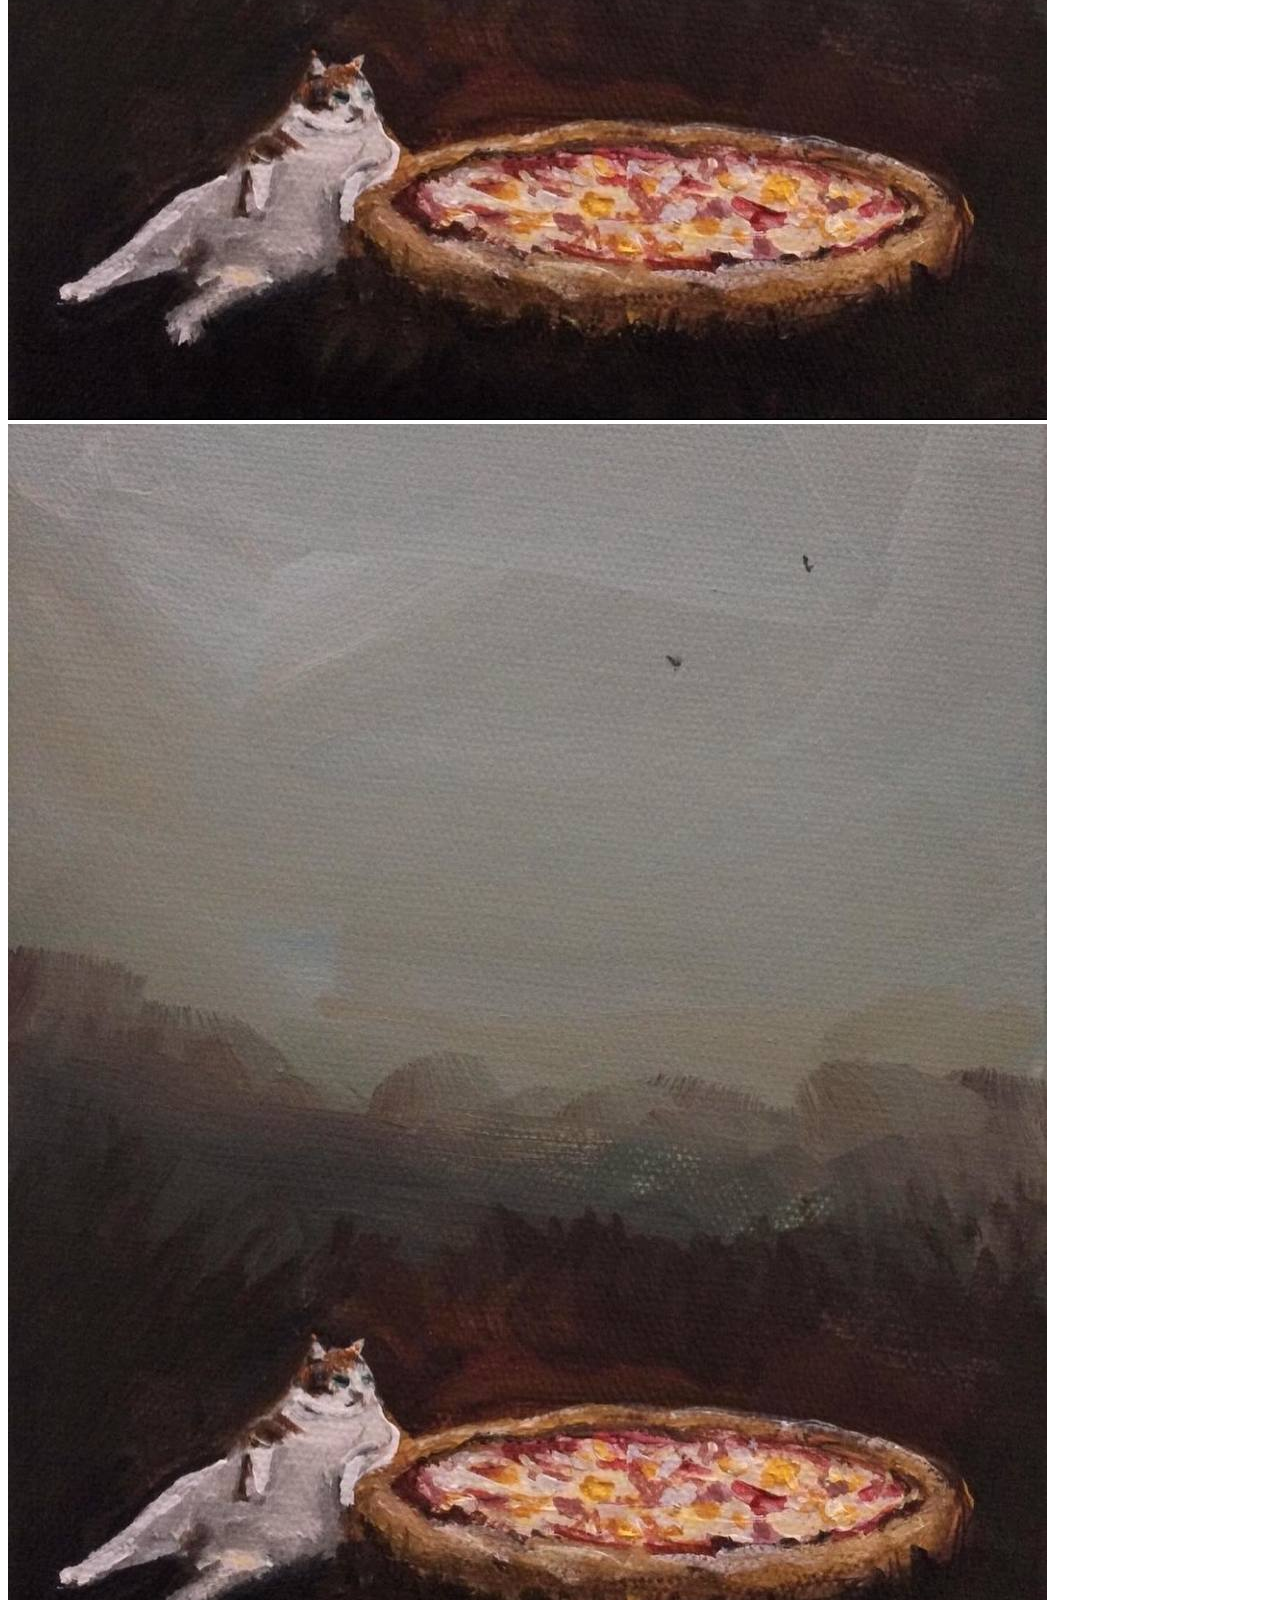
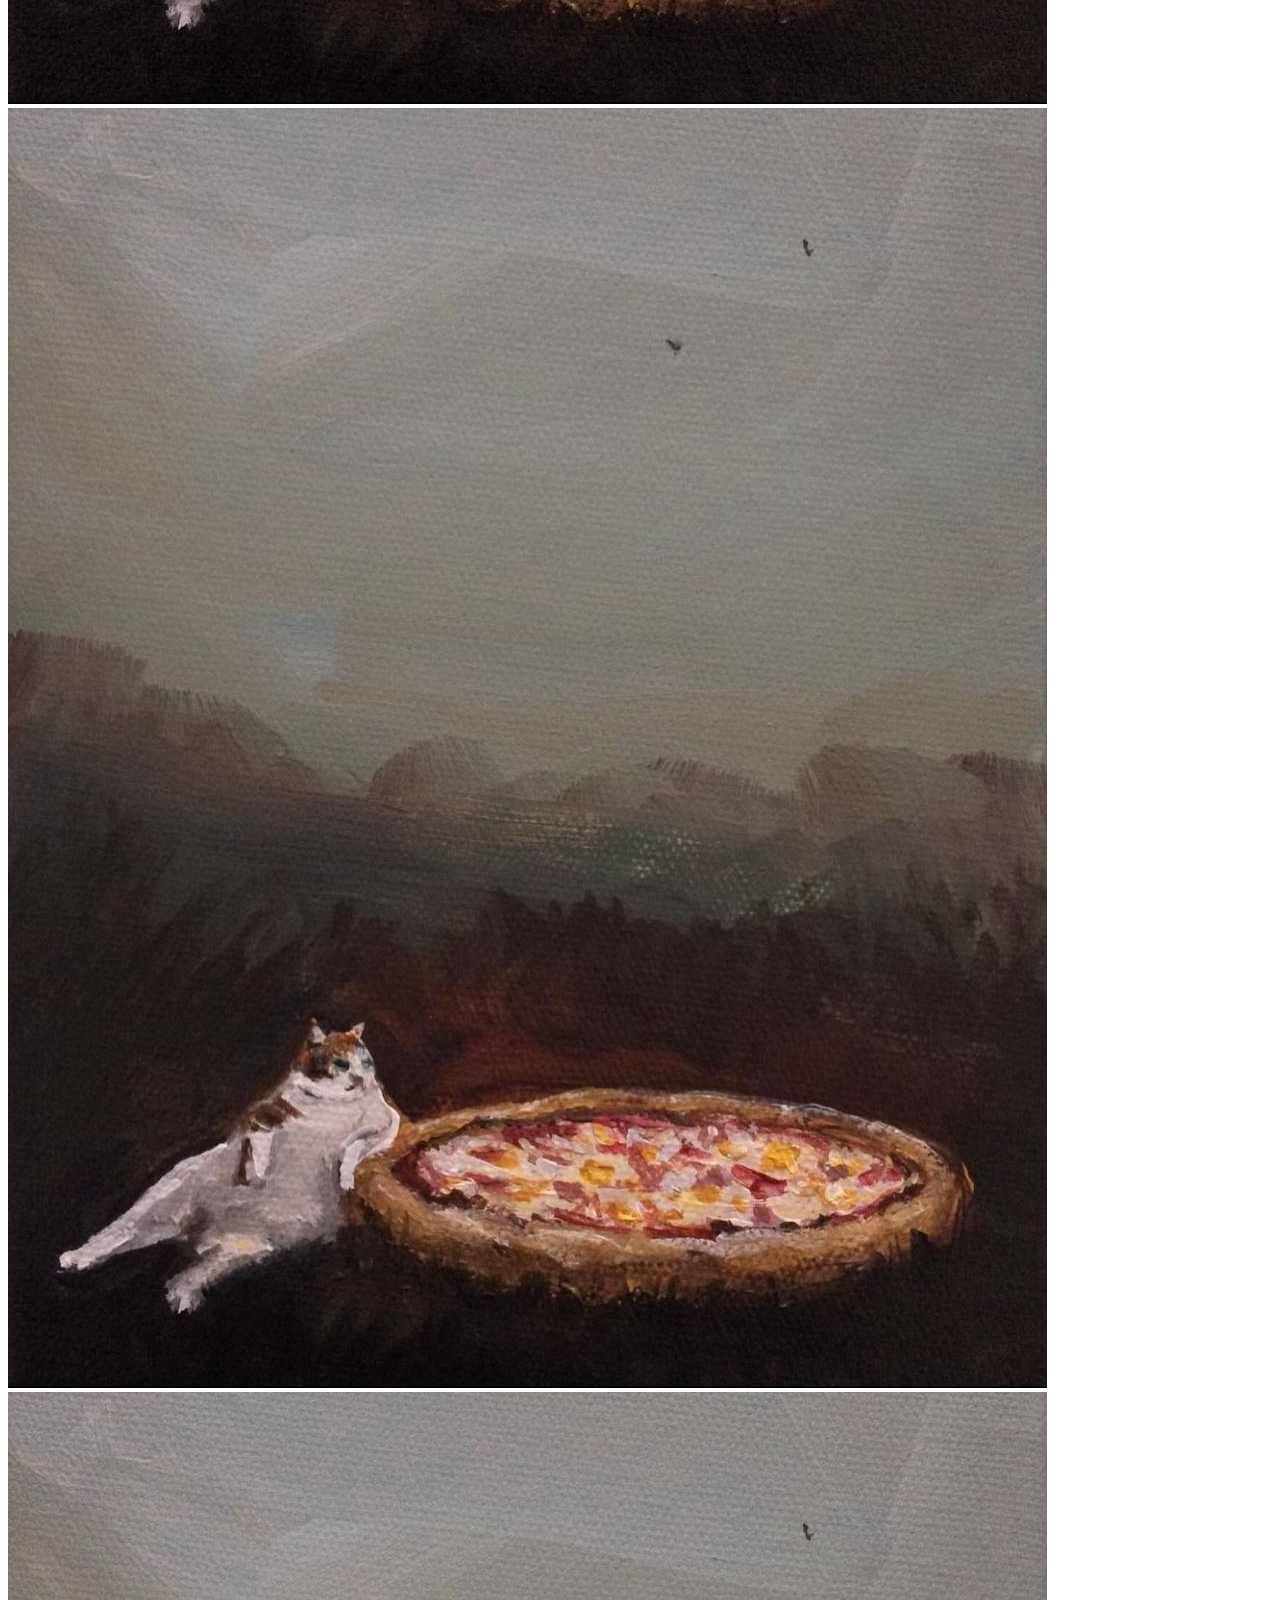
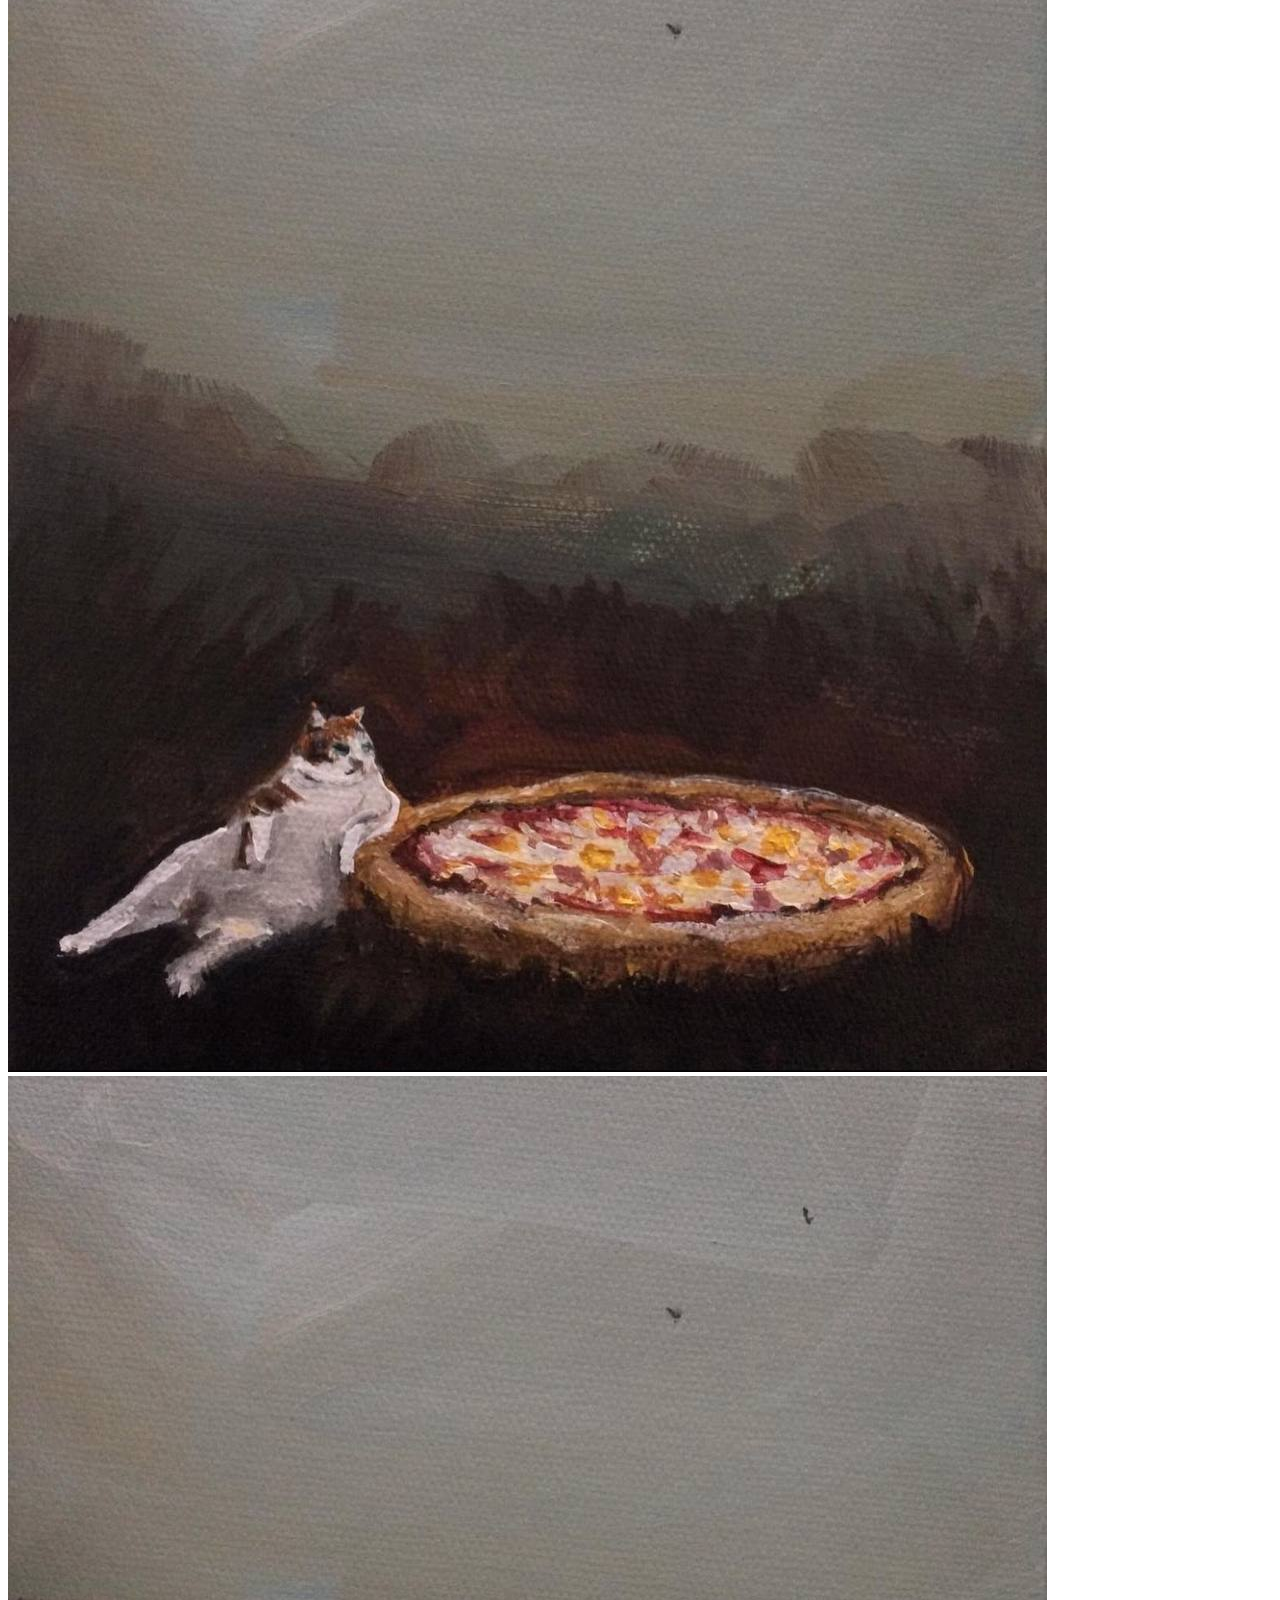
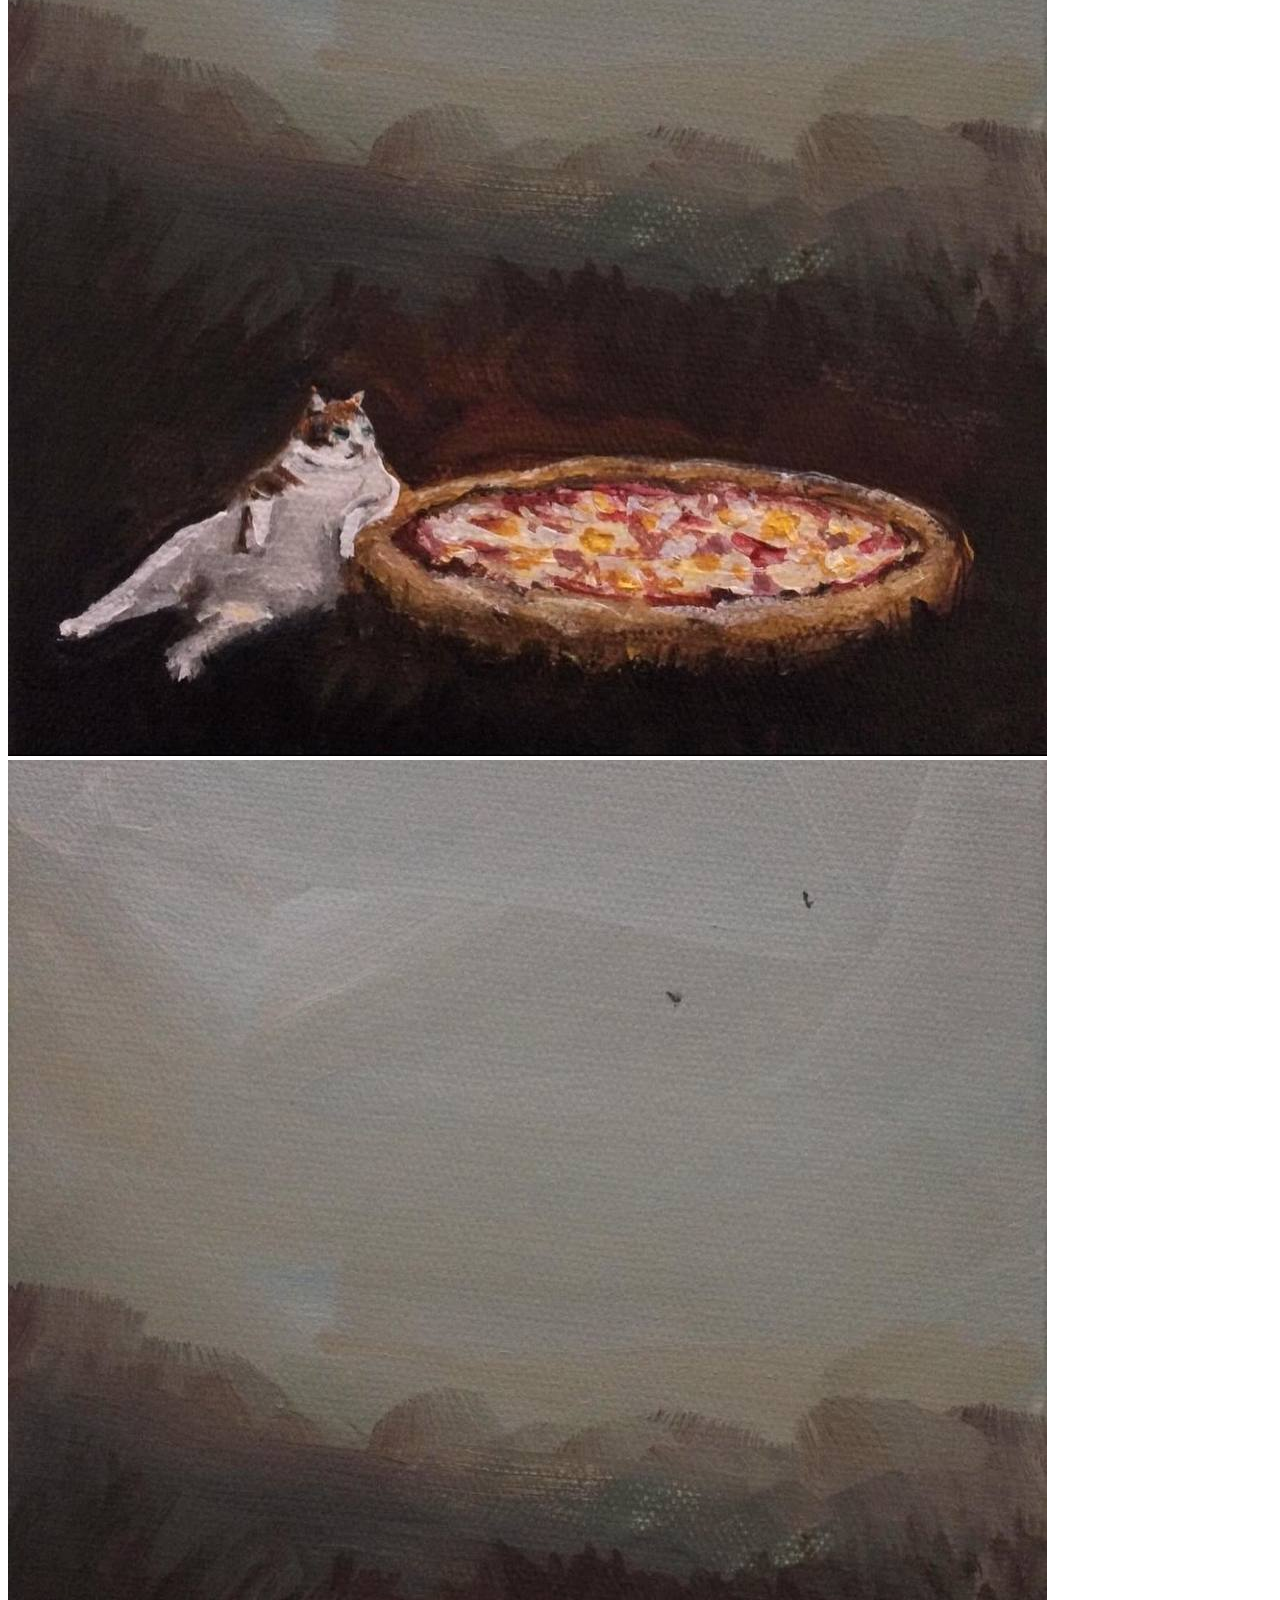
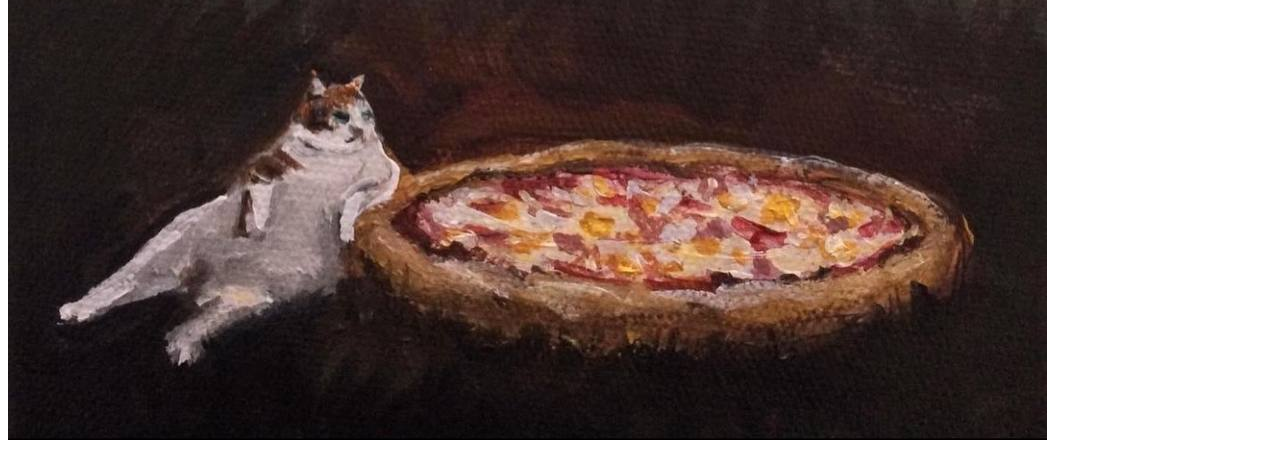
<file: index.works.partial.html>
<!doctype html>
<html lang="en">
  <head>
    <meta charset="UTF-8" />
    <meta
      name="viewport"
      content="width=device-width, user-scalable=no, initial-scale=1.0, maximum-scale=1.0, minimum-scale=1.0"
    />
    <meta http-equiv="X-UA-Compatible" content="ie=edge" />
    <title>Document</title>
  </head>
  <body>
    <section class="works">
      <div class="works__main-container">
        <div class="works__section-header-text-container">
          <h2 class="works__section-header-text">OUR AWESOME WORKS</h2>
          <button class="works__section-header-btn">FILTER PORTFOLIO</button>
        </div>
        <div class="works__pictures-container">
          <div class="works__pictures-inner-container">
            <img
              class="works__pictures-inner-container-img"
              src="pictures/pizza-cat.jpg"
              alt="work-pics"
            />
          </div>
          <div class="works__pictures-inner-container">
            <img
              class="works__pictures-inner-container-img"
              src="pictures/pizza-cat.jpg"
              alt="work-pics"
            />
          </div>
          <div class="works__pictures-inner-container">
            <img
              class="works__pictures-inner-container-img"
              src="pictures/pizza-cat.jpg"
              alt="work-pics"
            />
          </div>
          <div class="works__pictures-inner-container">
            <img
              class="works__pictures-inner-container-img"
              src="pictures/pizza-cat.jpg"
              alt="work-pics"
            />
          </div>
          <div class="works__pictures-inner-container">
            <img
              class="works__pictures-inner-container-img"
              src="pictures/pizza-cat.jpg"
              alt="work-pics"
            />
          </div>
          <div class="works__pictures-inner-container">
            <img
              class="works__pictures-inner-container-img"
              src="pictures/pizza-cat.jpg"
              alt="work-pics"
            />
          </div>
          <div class="works__pictures-inner-container">
            <img
              class="works__pictures-inner-container-img"
              src="pictures/pizza-cat.jpg"
              alt="work-pics"
            />
          </div>
          <div class="works__pictures-inner-container">
            <img
              class="works__pictures-inner-container-img"
              src="pictures/pizza-cat.jpg"
              alt="work-pics"
            />
          </div>
          <div class="works__pictures-inner-container">
            <img
              class="works__pictures-inner-container-img"
              src="pictures/pizza-cat.jpg"
              alt="work-pics"
            />
          </div>
        </div>
      </div>
    </section>
  </body>
</html>
</file>
